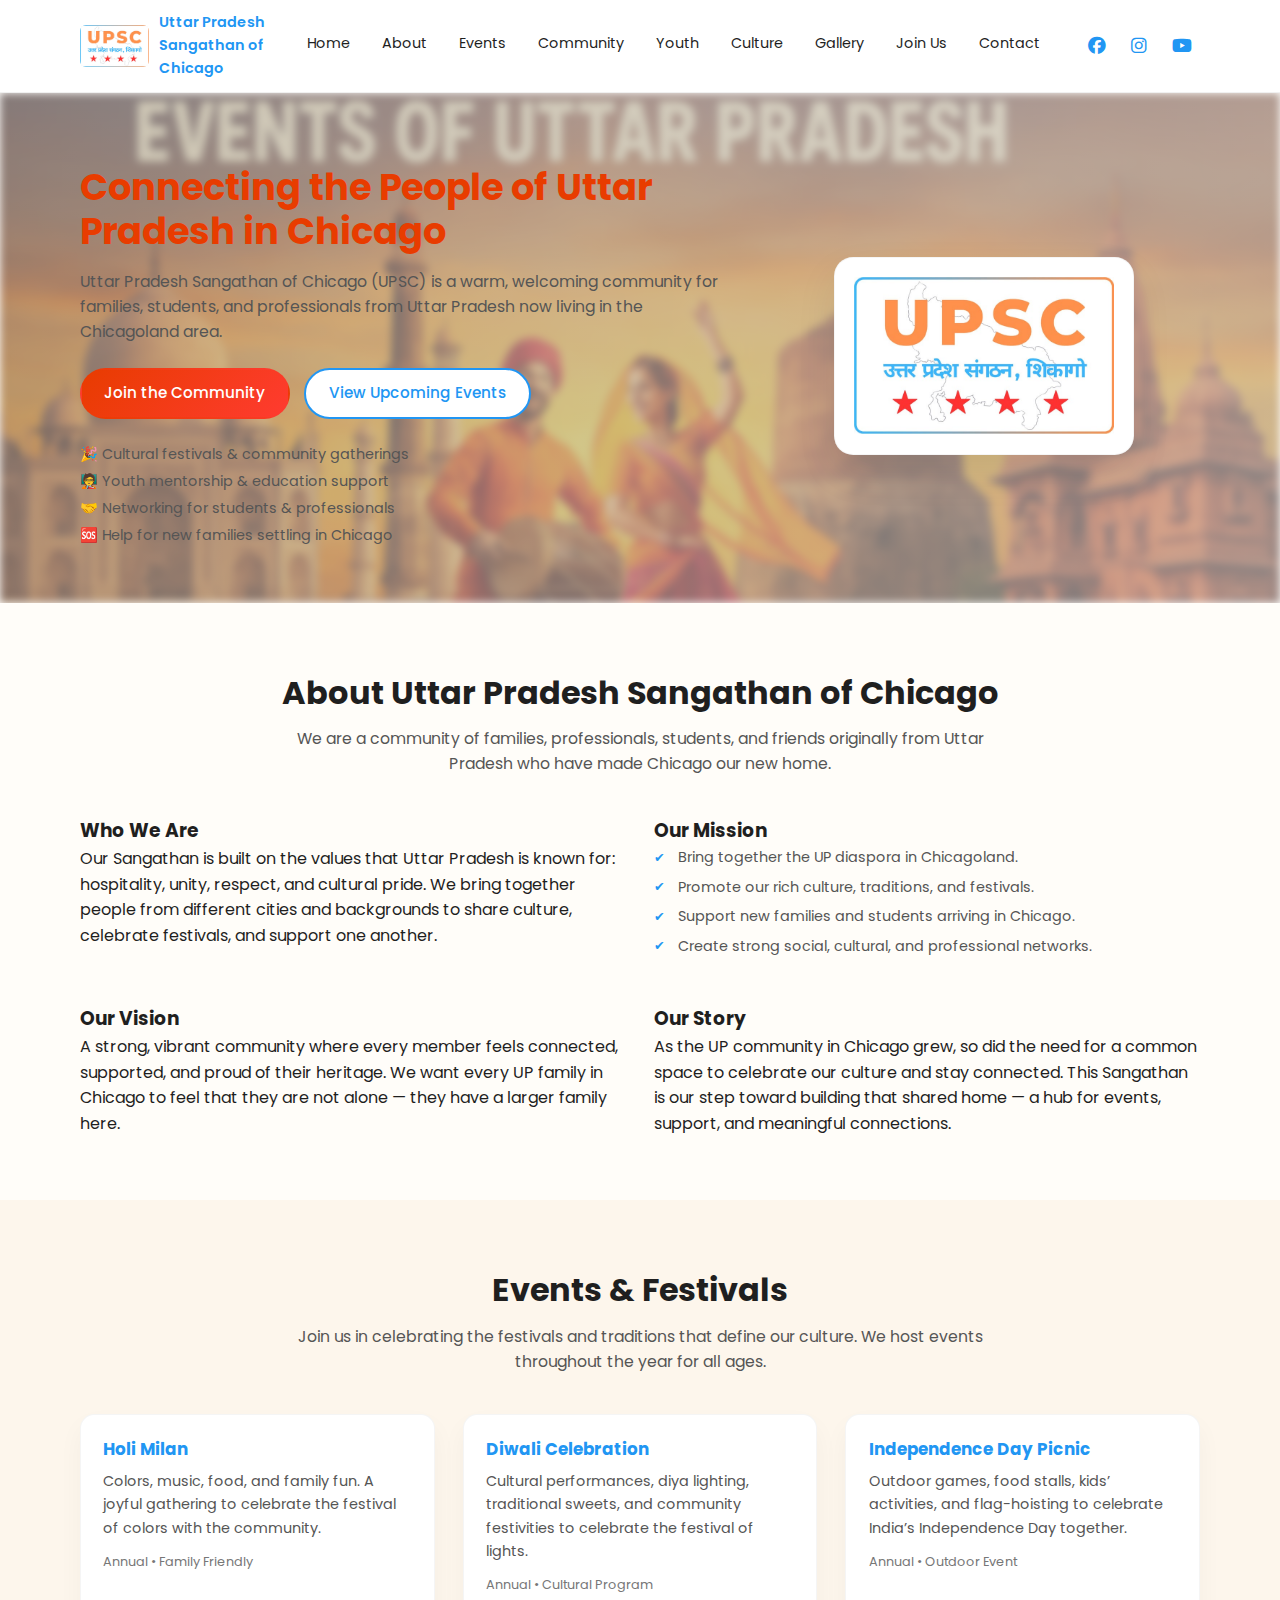
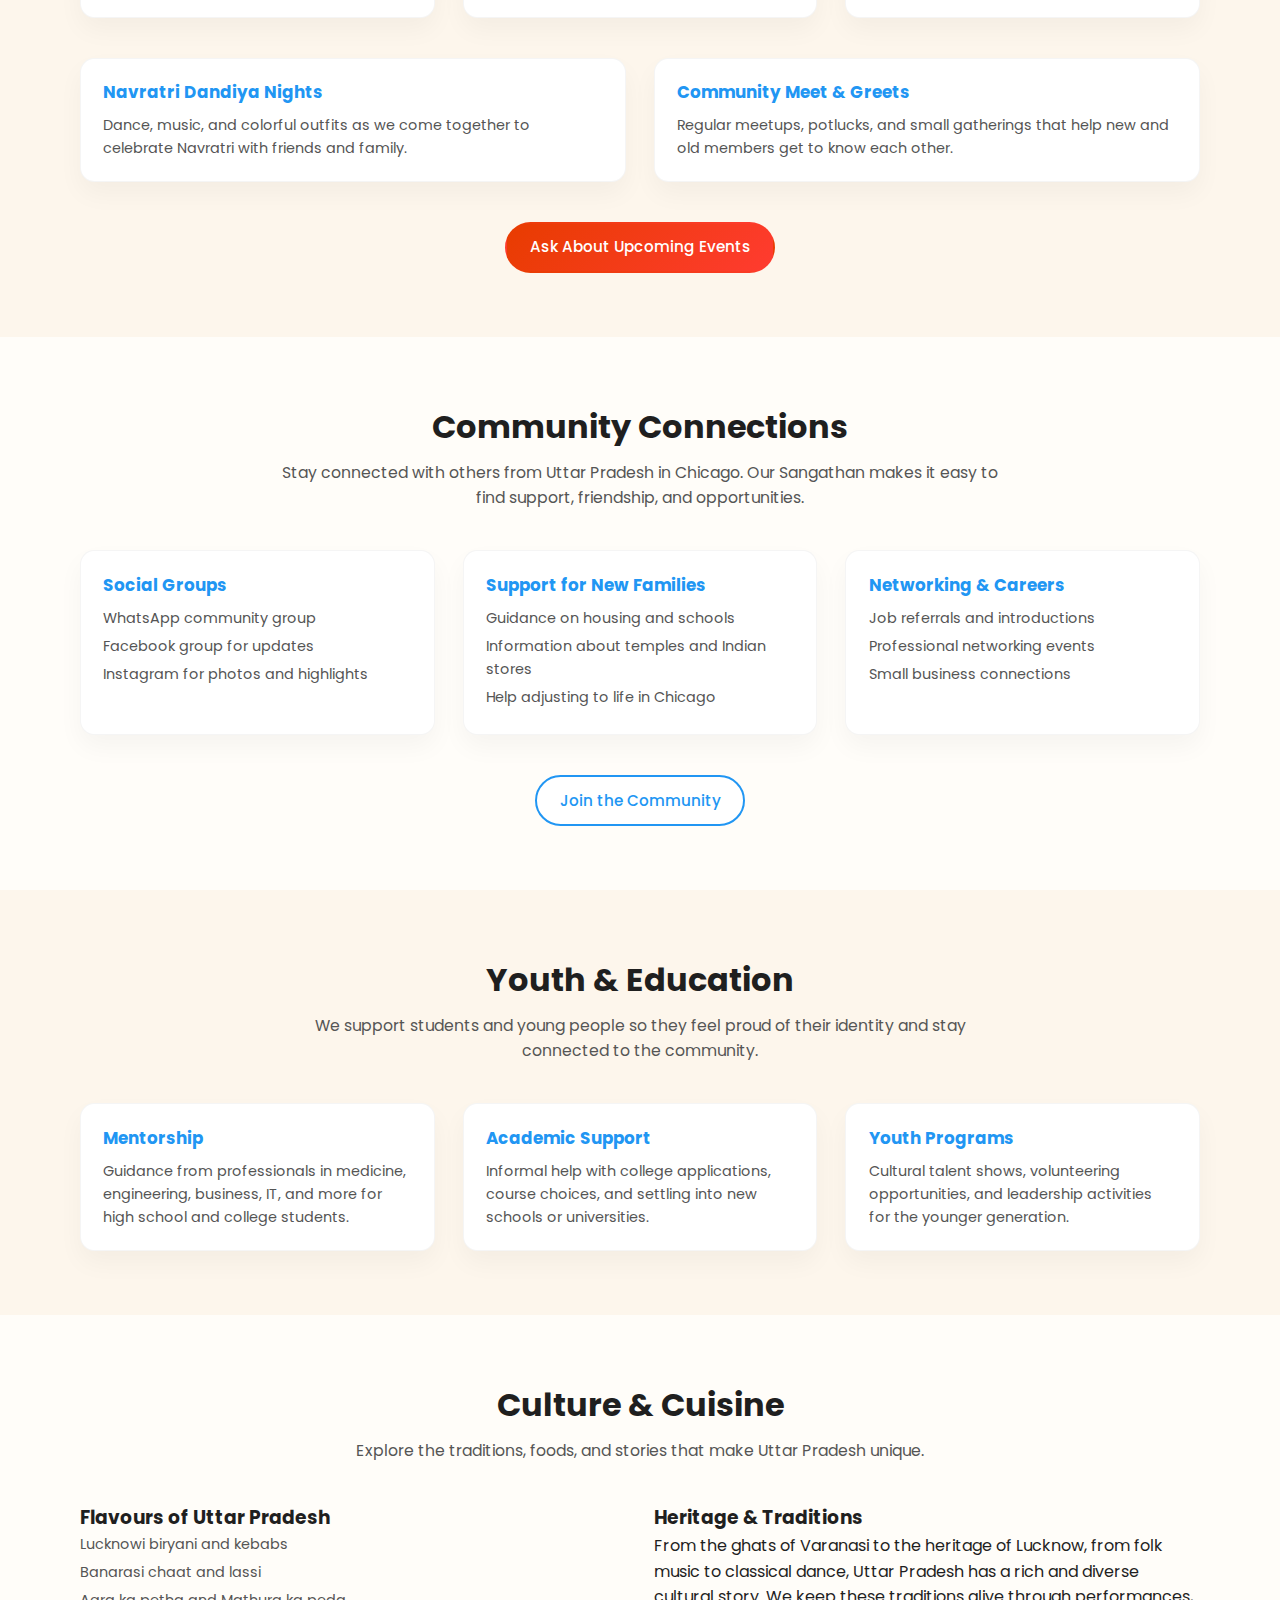
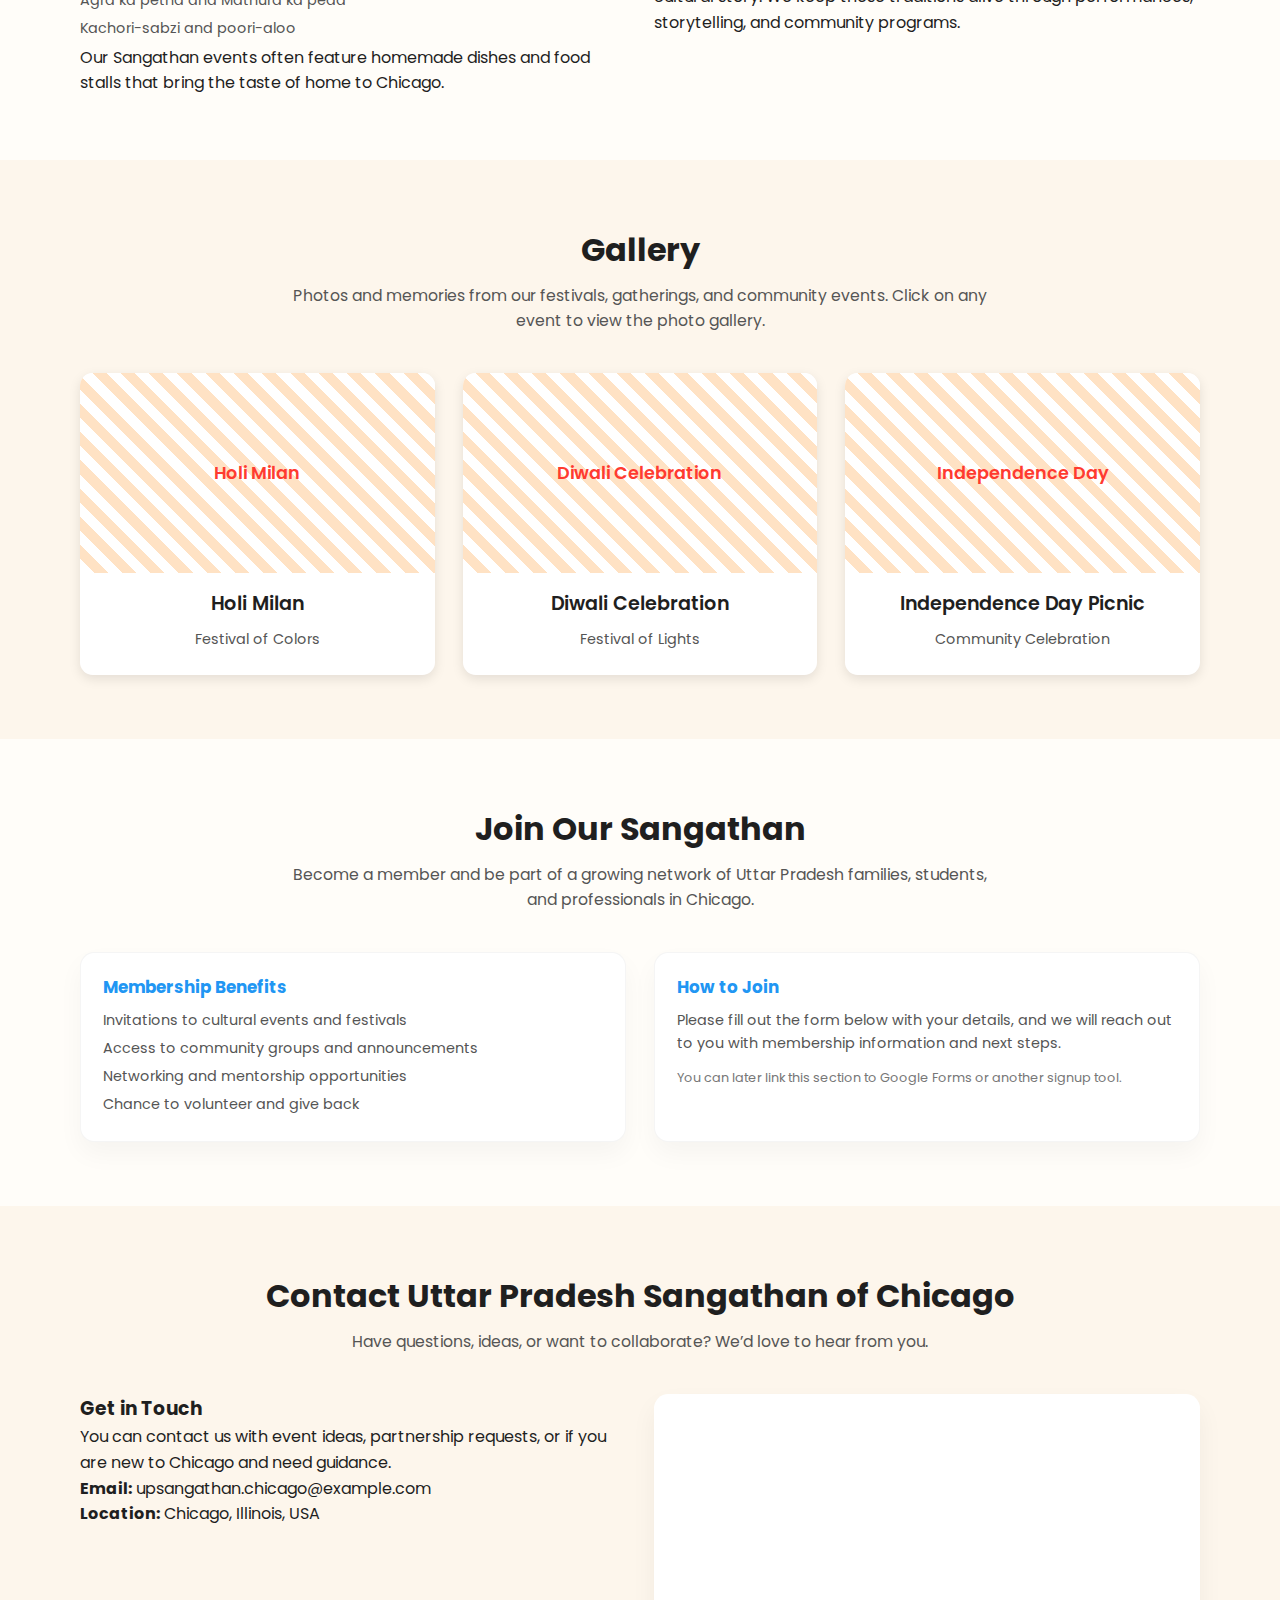
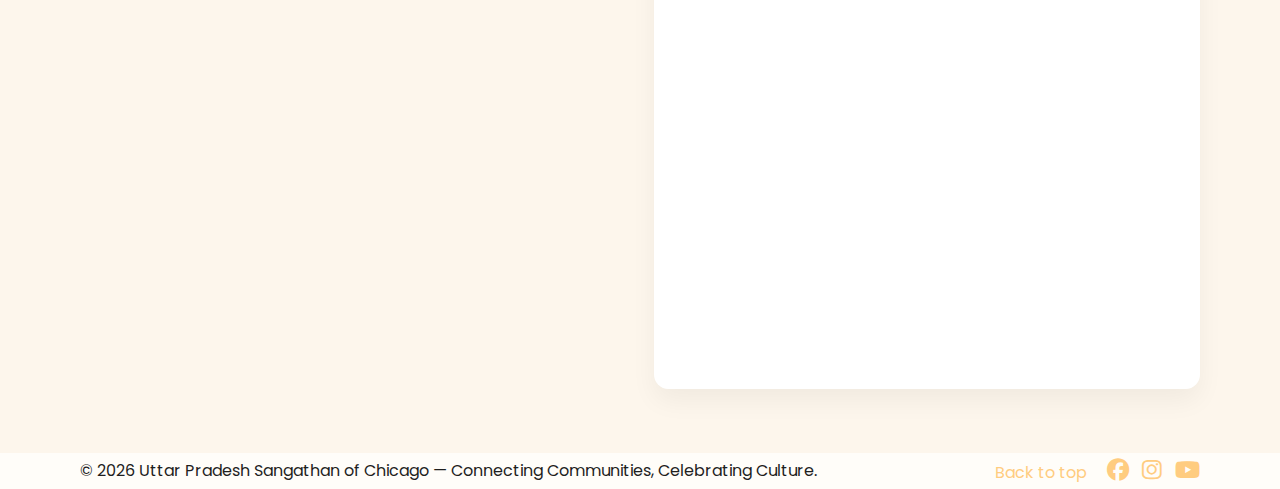
<file: index.html>
<!DOCTYPE html>
<html lang="en">
<head>
  <meta charset="UTF-8" />
  <meta name="viewport" content="width=device-width, initial-scale=1.0" />
  <title>Uttar Pradesh Sangathan of Chicago</title>
  <meta name="description" content="Uttar Pradesh Sangathan of Chicago – Connecting people from Uttar Pradesh living in Chicago through culture, community, and events." />

  <!-- Favicon -->
  <link rel="icon" type="image/png" href="logo.jpg" />
  <link rel="apple-touch-icon" href="logo.jpg" />

  <link rel="stylesheet" href="styles.css" />
  <link rel="preconnect" href="https://fonts.googleapis.com">
  <link rel="preconnect" href="https://fonts.gstatic.com" crossorigin>
  <link href="https://fonts.googleapis.com/css2?family=Poppins:wght@300;400;500;600;700&display=swap" rel="stylesheet">
  <link
  rel="stylesheet"
  href="https://cdnjs.cloudflare.com/ajax/libs/font-awesome/6.5.0/css/all.min.css"
	/>

</head>
<body>
  <!-- Navbar -->
  <header class="site-header">
    <div class="container nav-container">
      <div class="logo">
        <!-- SMALL HEADER LOGO -->
        <img
          src="logo.jpg"
          alt="UPSC - Uttar Pradesh Sangathan of Chicago logo"
          class="logo-image"
        />
        <span class="logo-text-en">Uttar Pradesh Sangathan of Chicago</span>
      </div>

		<nav class="nav" id="navbar">
		  <a href="#home">Home</a>
		  <a href="#about">About</a>
		  <a href="#events">Events</a>
		  <a href="#community">Community</a>
		  <a href="#youth">Youth</a>
		  <a href="#culture">Culture</a>
		  <a href="#gallery">Gallery</a>
		  <a href="#join">Join Us</a>
		  <a href="#contact">Contact</a>

		  <!-- Social Icons -->
		  <span class="social-header">
			<a href="https://www.facebook.com/groups/883422379787879/" target="_blank" class="social-icon">
			  <i class="fab fa-facebook"></i>
			</a>
			<a href="https://instagram.com" target="_blank" class="social-icon">
			  <i class="fab fa-instagram"></i>
			</a>
			<a href="https://www.youtube.com/@upsc-chicago" target="_blank" class="social-icon">
			  <i class="fab fa-youtube"></i>
			</a>
		  </span>
		</nav>


      <button class="nav-toggle" id="navToggle" aria-label="Toggle navigation">
        ☰
      </button>
    </div>
  </header>

  <!-- Hero / Home -->
  <main id="home">
    <section class="hero">
      <div class="container hero-content">
        <div class="hero-text">
          <h1>Connecting the People of Uttar Pradesh in Chicago</h1>
          <p>
            Uttar Pradesh Sangathan of Chicago (UPSC) is a warm, welcoming
            community for families, students, and professionals from Uttar
            Pradesh now living in the Chicagoland area.
          </p>
          <div class="hero-buttons">
            <a href="#join" class="btn primary">Join the Community</a>
            <a href="#events" class="btn secondary">View Upcoming Events</a>
          </div>
          <ul class="hero-highlights">
            <li>🎉 Cultural festivals & community gatherings</li>
            <li>🧑‍🏫 Youth mentorship & education support</li>
            <li>🤝 Networking for students & professionals</li>
            <li>🆘 Help for new families settling in Chicago</li>
          </ul>
        </div>

        <!-- BIG HERO LOGO -->
        <div class="hero-visual">
          <div class="hero-logo-card">
            <img
              src="logo.jpg"
              alt="UPSC - Uttar Pradesh Sangathan of Chicago"
              class="hero-logo"
            />
          </div>
        </div>
      </div>
    </section>

    <!-- About -->
    <section id="about" class="section">
      <div class="container">
        <h2>About Uttar Pradesh Sangathan of Chicago</h2>
        <p class="section-intro">
          We are a community of families, professionals, students, and friends
          originally from Uttar Pradesh who have made Chicago our new home.
        </p>

        <div class="grid two-cols">
          <div>
            <h3>Who We Are</h3>
            <p>
              Our Sangathan is built on the values that Uttar Pradesh is known for:
              hospitality, unity, respect, and cultural pride. We bring together
              people from different cities and backgrounds to share culture,
              celebrate festivals, and support one another.
            </p>
          </div>
          <div>
            <h3>Our Mission</h3>
            <ul class="checklist">
              <li>Bring together the UP diaspora in Chicagoland.</li>
              <li>Promote our rich culture, traditions, and festivals.</li>
              <li>Support new families and students arriving in Chicago.</li>
              <li>Create strong social, cultural, and professional networks.</li>
            </ul>
          </div>
        </div>

        <div class="grid two-cols mt-lg">
          <div>
            <h3>Our Vision</h3>
            <p>
              A strong, vibrant community where every member feels connected,
              supported, and proud of their heritage. We want every UP family in
              Chicago to feel that they are not alone — they have a larger family here.
            </p>
          </div>
          <div>
            <h3>Our Story</h3>
            <p>
              As the UP community in Chicago grew, so did the need for a common
              space to celebrate our culture and stay connected. This Sangathan is
              our step toward building that shared home — a hub for events, support,
              and meaningful connections.
            </p>
          </div>
        </div>
      </div>
    </section>

    <!-- Events -->
    <section id="events" class="section section-alt">
      <div class="container">
        <h2>Events & Festivals</h2>
        <p class="section-intro">
          Join us in celebrating the festivals and traditions that define our culture.
          We host events throughout the year for all ages.
        </p>

        <div class="grid three-cols cards">
          <article class="card">
            <h3>Holi Milan</h3>
            <p>
              Colors, music, food, and family fun. A joyful gathering to celebrate
              the festival of colors with the community.
            </p>
            <p class="meta">Annual • Family Friendly</p>
          </article>

          <article class="card">
            <h3>Diwali Celebration</h3>
            <p>
              Cultural performances, diya lighting, traditional sweets, and
              community festivities to celebrate the festival of lights.
            </p>
            <p class="meta">Annual • Cultural Program</p>
          </article>

          <article class="card">
            <h3>Independence Day Picnic</h3>
            <p>
              Outdoor games, food stalls, kids’ activities, and flag-hoisting to
              celebrate India’s Independence Day together.
            </p>
            <p class="meta">Annual • Outdoor Event</p>
          </article>
        </div>

        <div class="grid two-cols mt-lg cards">
          <article class="card">
            <h3>Navratri Dandiya Nights</h3>
            <p>
              Dance, music, and colorful outfits as we come together to celebrate
              Navratri with friends and family.
            </p>
          </article>

          <article class="card">
            <h3>Community Meet & Greets</h3>
            <p>
              Regular meetups, potlucks, and small gatherings that help new and
              old members get to know each other.
            </p>
          </article>
        </div>

        <div class="center mt-lg">
          <a href="#contact" class="btn primary">Ask About Upcoming Events</a>
        </div>
      </div>
    </section>

    <!-- Community -->
    <section id="community" class="section">
      <div class="container">
        <h2>Community Connections</h2>
        <p class="section-intro">
          Stay connected with others from Uttar Pradesh in Chicago. Our Sangathan makes it
          easy to find support, friendship, and opportunities.
        </p>

        <div class="grid three-cols cards">
          <article class="card">
            <h3>Social Groups</h3>
            <ul class="bullets">
              <li>WhatsApp community group</li>
              <li>Facebook group for updates</li>
              <li>Instagram for photos and highlights</li>
            </ul>
          </article>

          <article class="card">
            <h3>Support for New Families</h3>
            <ul class="bullets">
              <li>Guidance on housing and schools</li>
              <li>Information about temples and Indian stores</li>
              <li>Help adjusting to life in Chicago</li>
            </ul>
          </article>

          <article class="card">
            <h3>Networking & Careers</h3>
            <ul class="bullets">
              <li>Job referrals and introductions</li>
              <li>Professional networking events</li>
              <li>Small business connections</li>
            </ul> 
          </article>
        </div>

        <div class="center mt-lg">
          <a href="#join" class="btn secondary">Join the Community</a>
        </div>
      </div>
    </section>

    <!-- Youth -->
    <section id="youth" class="section section-alt">
      <div class="container">
        <h2>Youth & Education</h2>
        <p class="section-intro">
          We support students and young people so they feel proud of their identity
          and stay connected to the community.
        </p>

        <div class="grid three-cols cards">
          <article class="card">
            <h3>Mentorship</h3>
            <p>
              Guidance from professionals in medicine, engineering, business, IT,
              and more for high school and college students.
            </p>
          </article>
          <article class="card">
            <h3>Academic Support</h3>
            <p>
              Informal help with college applications, course choices, and settling
              into new schools or universities.
            </p>
          </article>
          <article class="card">
            <h3>Youth Programs</h3>
            <p>
              Cultural talent shows, volunteering opportunities, and leadership
              activities for the younger generation.
            </p>
          </article>
        </div>
      </div>
    </section>

    <!-- Culture -->
    <section id="culture" class="section">
      <div class="container">
        <h2>Culture & Cuisine</h2>
        <p class="section-intro">
          Explore the traditions, foods, and stories that make Uttar Pradesh unique.
        </p>

        <div class="grid two-cols">
          <div>
            <h3>Flavours of Uttar Pradesh</h3>
            <ul class="bullets">
              <li>Lucknowi biryani and kebabs</li>
              <li>Banarasi chaat and lassi</li>
              <li>Agra ka petha and Mathura ka peda</li>
              <li>Kachori-sabzi and poori-aloo</li>
            </ul>
            <p>
              Our Sangathan events often feature homemade dishes and food stalls that bring
              the taste of home to Chicago.
            </p>
          </div>
          <div>
            <h3>Heritage & Traditions</h3>
            <p>
              From the ghats of Varanasi to the heritage of Lucknow, from folk
              music to classical dance, Uttar Pradesh has a rich and diverse
              cultural story. We keep these traditions alive through performances,
              storytelling, and community programs.
            </p>
          </div>
        </div>
      </div>
    </section>

    <!-- Gallery -->
    <section id="gallery" class="section section-alt">
      <div class="container">
        <h2>Gallery</h2>
        <p class="section-intro">
          Photos and memories from our festivals, gatherings, and community events.
          Click on any event to view the photo gallery.
        </p>

        <div class="grid three-cols gallery-grid">
          <a href="gallery/holi-milan.html" class="gallery-item-link">
            <div class="gallery-item">
              <div class="gallery-item-image placeholder">Holi Milan</div>
              <div class="gallery-item-title">Holi Milan</div>
              <div class="gallery-item-subtitle">Festival of Colors</div>
            </div>
          </a>
          <a href="gallery/diwali-celebration.html" class="gallery-item-link">
            <div class="gallery-item">
              <div class="gallery-item-image placeholder">Diwali Celebration</div>
              <div class="gallery-item-title">Diwali Celebration</div>
              <div class="gallery-item-subtitle">Festival of Lights</div>
            </div>
          </a>
          <a href="gallery/independence-day.html" class="gallery-item-link">
            <div class="gallery-item">
              <div class="gallery-item-image placeholder">Independence Day</div>
              <div class="gallery-item-title">Independence Day Picnic</div>
              <div class="gallery-item-subtitle">Community Celebration</div>
            </div>
          </a>
        </div>
      </div>
    </section>

    <!-- Join -->
    <section id="join" class="section">
      <div class="container">
        <h2>Join Our Sangathan</h2>
        <p class="section-intro">
          Become a member and be part of a growing network of Uttar Pradesh
          families, students, and professionals in Chicago.
        </p>

        <div class="grid two-cols cards">
          <article class="card">
            <h3>Membership Benefits</h3>
            <ul class="bullets">
              <li>Invitations to cultural events and festivals</li>
              <li>Access to community groups and announcements</li>
              <li>Networking and mentorship opportunities</li>
              <li>Chance to volunteer and give back</li>
            </ul>
          </article>

          <article class="card">
            <h3>How to Join</h3>
            <p>
              Please fill out the form below with your details, and we will reach
              out to you with membership information and next steps.
            </p>
            <p class="meta">
              You can later link this section to Google Forms or another signup tool.
            </p>
          </article>
        </div>
      </div>
    </section>

    <!-- Contact -->
    <section id="contact" class="section section-alt">
      <div class="container">
        <h2>Contact Uttar Pradesh Sangathan of Chicago</h2>
        <p class="section-intro">
          Have questions, ideas, or want to collaborate? We’d love to hear from you.
        </p>

        <div class="grid two-cols">
          <div>
            <h3>Get in Touch</h3>
            <p>
              You can contact us with event ideas, partnership requests, or if you
              are new to Chicago and need guidance.
            </p>
            <p><strong>Email:</strong> upsangathan.chicago@example.com</p>
            <p><strong>Location:</strong> Chicago, Illinois, USA</p>
          </div>

          <div>
            <div class="contact-form">
              <iframe
                id="JotFormIFrame-253306144320040"
                title="Contact Form"
                onload="window.parent.scrollTo(0,0)"
                allowtransparency="true"
                allow="geolocation; microphone; camera"
                src="https://form.jotform.com/253306144320040"
                frameborder="0"
                style="min-width:100%;max-width:100%;height:539px;border:none;"
                scrolling="no"
              >
              </iframe>
              <script type="text/javascript">
                var ifr = document.getElementById("JotFormIFrame-253306144320040");
                if (ifr) {
                  var src = ifr.src;
                  var iframeParams = [];
                  if (window.location.href && window.location.href.indexOf("?") > -1) {
                    iframeParams = iframeParams.concat(window.location.href.substr(window.location.href.indexOf("?") + 1).split("&"));
                  }
                  if (src && src.indexOf("?") > -1) {
                    iframeParams = iframeParams.concat(src.substr(src.indexOf("?") + 1).split("&"));
                    src = src.substr(0, src.indexOf("?"));
                  }
                  iframeParams.push("isIframeEmbed=1");
                  ifr.src = src + "?" + iframeParams.join("&");
                }
              </script>
            </div>
          </div>
        </div>
      </div>
    </section>
  </main>

  <!-- Footer -->
  <footer class="site-footer">
    <div class="container footer-content">
      <p>© <span id="year"></span> Uttar Pradesh Sangathan of Chicago — Connecting Communities, Celebrating Culture.</p>
		<div class="footer-links">
		  <a href="#home">Back to top</a>

		  <span class="footer-social">
			<a href="https://www.facebook.com/groups/883422379787879/" target="_blank" class="footer-icon">
			  <i class="fab fa-facebook"></i>
			</a>
			<a href="https://instagram.com" target="_blank" class="footer-icon">
			  <i class="fab fa-instagram"></i>
			</a>
			<a href="https://www.youtube.com/@upsc-chicago" target="_blank" class="footer-icon">
			  <i class="fab fa-youtube"></i>
			</a>
		  </span>
		</div>
  </div>
  </footer>

  <script src="script.js"></script>
</body>
</html>
</file>
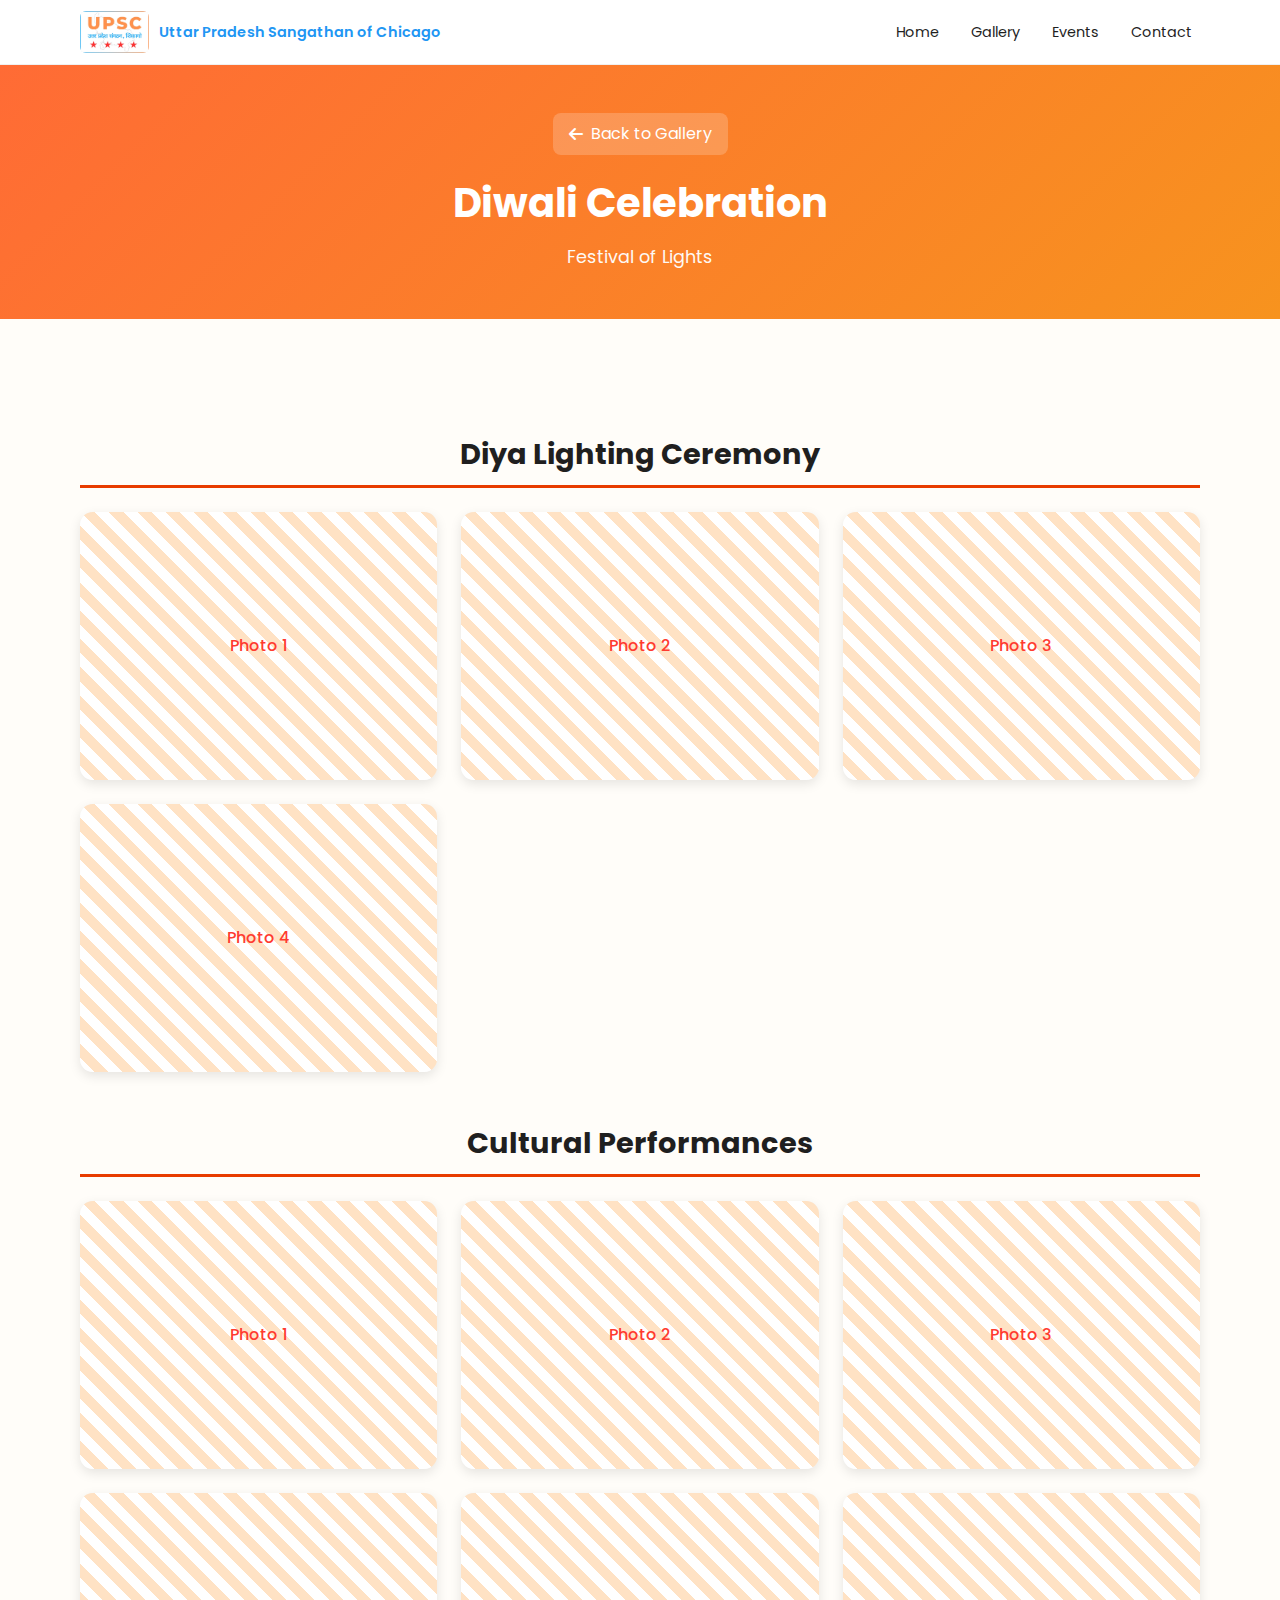
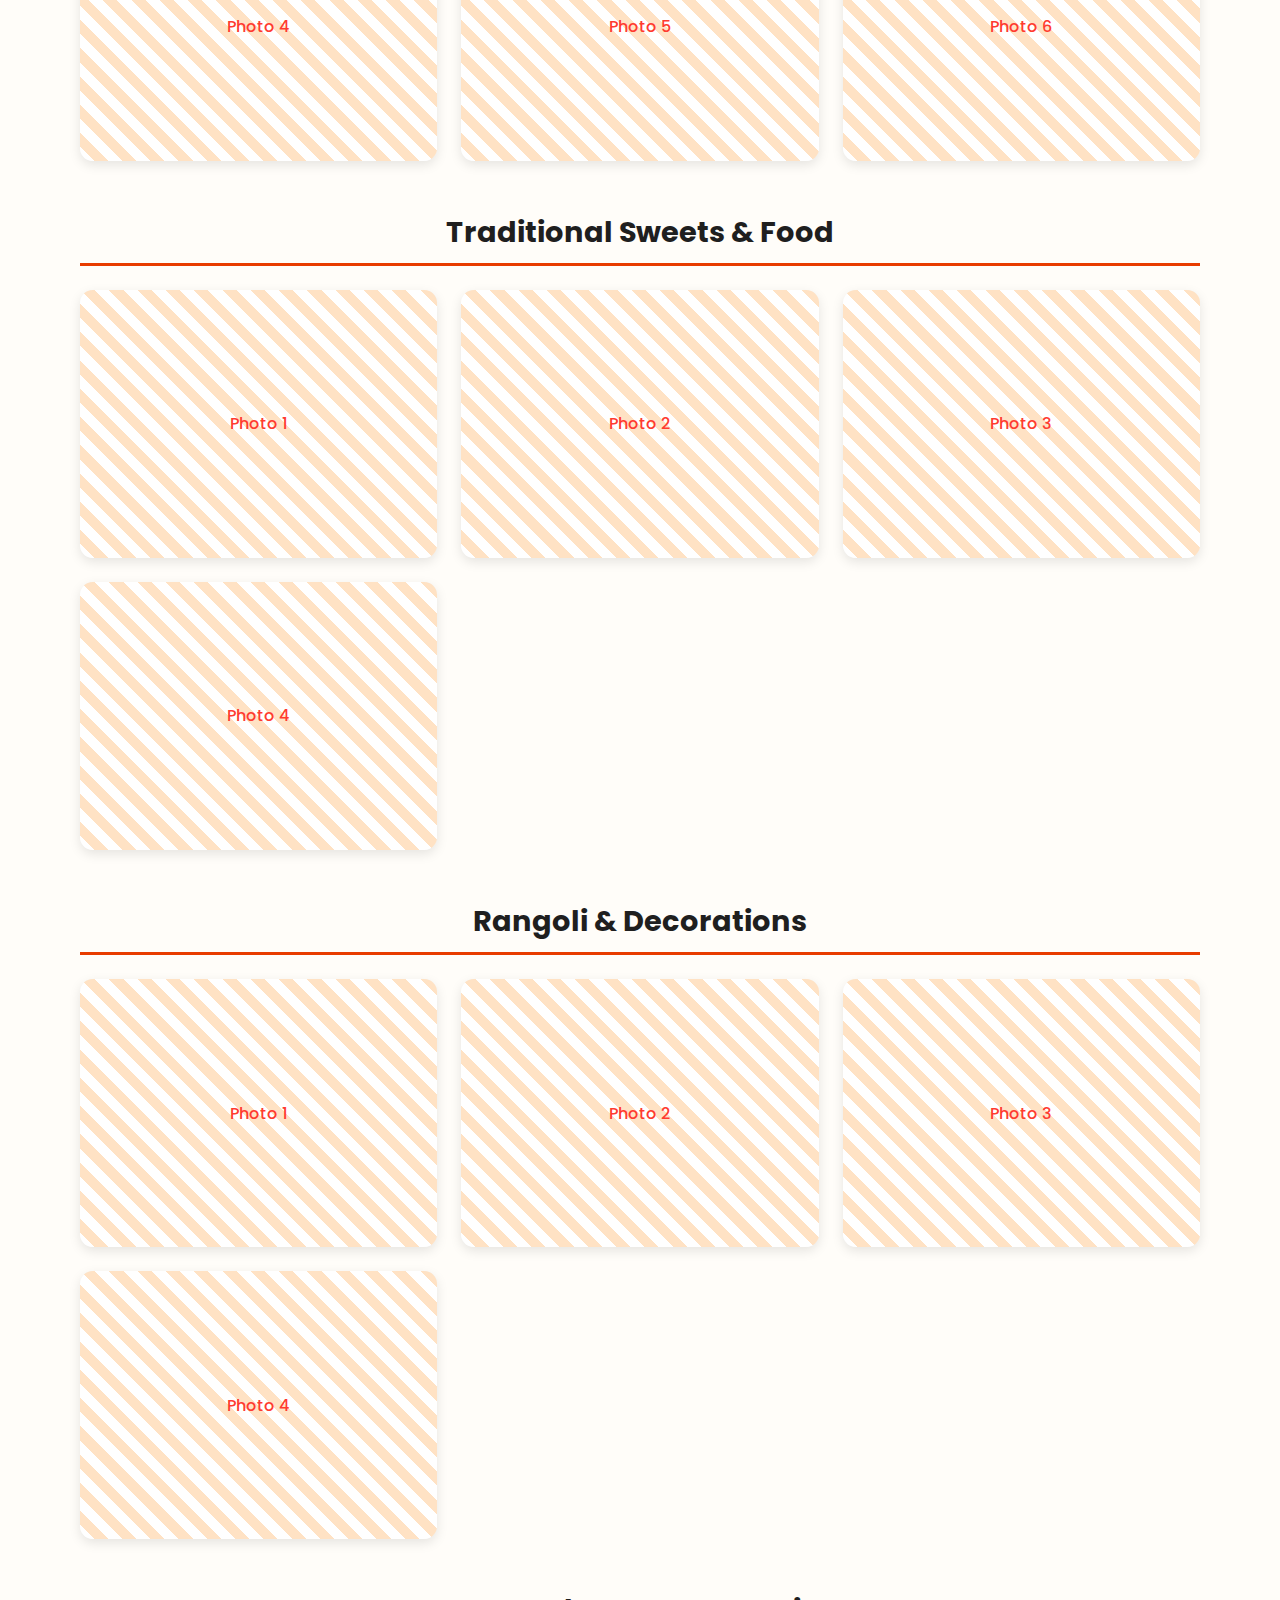
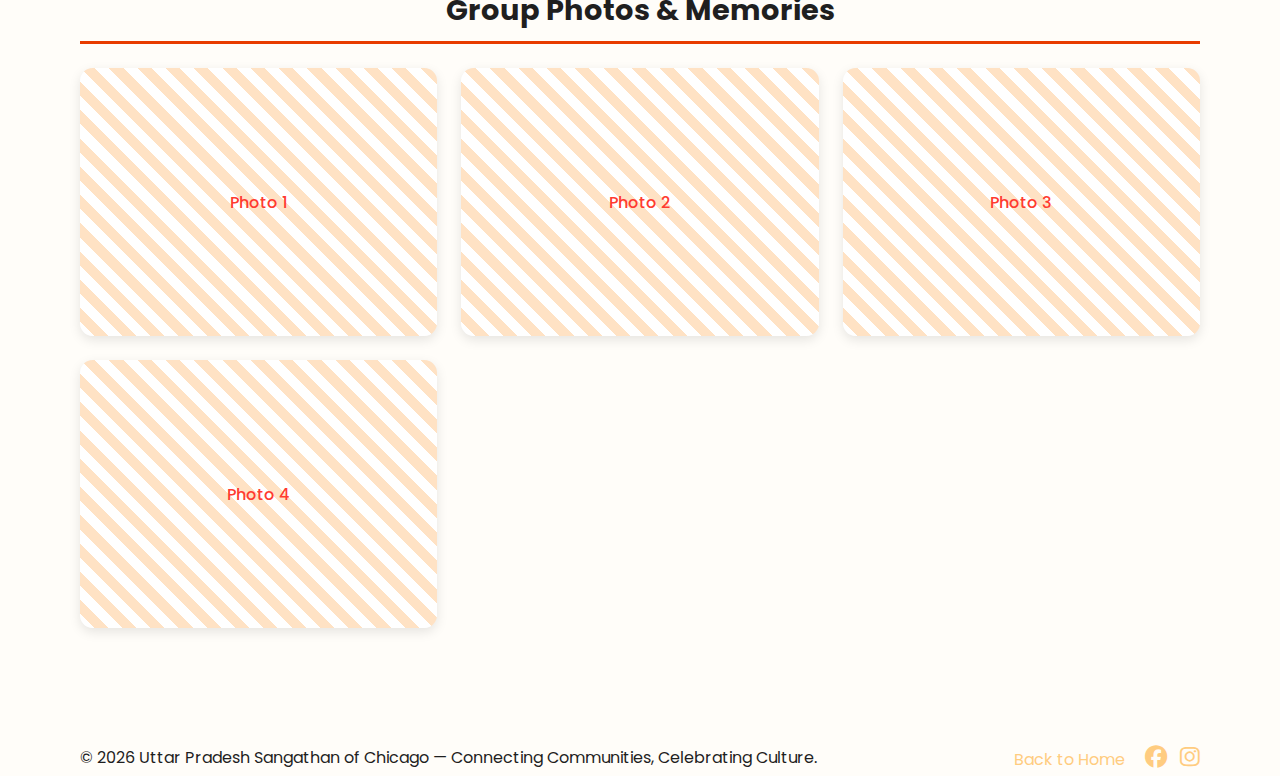
<file: gallery/diwali-celebration.html>
<!DOCTYPE html>
<html lang="en">
<head>
  <meta charset="UTF-8" />
  <meta name="viewport" content="width=device-width, initial-scale=1.0" />
  <title>Diwali Celebration Gallery - UPSC Chicago</title>
  <meta name="description" content="Photos from Diwali Celebration - Uttar Pradesh Sangathan of Chicago" />

  <!-- Favicon -->
  <link rel="icon" type="image/png" href="../logo.jpg" />
  <link rel="apple-touch-icon" href="../logo.jpg" />

  <link rel="stylesheet" href="../styles.css" />
  <link rel="preconnect" href="https://fonts.googleapis.com">
  <link rel="preconnect" href="https://fonts.gstatic.com" crossorigin>
  <link href="https://fonts.googleapis.com/css2?family=Poppins:wght@300;400;500;600;700&display=swap" rel="stylesheet">
  <link
  rel="stylesheet"
  href="https://cdnjs.cloudflare.com/ajax/libs/font-awesome/6.5.0/css/all.min.css"
	/>

  <style>
    .event-gallery-header {
      background: linear-gradient(135deg, #ff6b35 0%, #f7931e 100%);
      color: white;
      padding: 3rem 0;
      text-align: center;
    }
    
    .event-gallery-header h1 {
      font-size: 2.5rem;
      margin-bottom: 0.5rem;
    }
    
    .event-gallery-header p {
      font-size: 1.1rem;
      opacity: 0.95;
    }
    
    .back-link {
      display: inline-flex;
      align-items: center;
      gap: 0.5rem;
      color: white;
      text-decoration: none;
      margin-bottom: 1rem;
      padding: 0.5rem 1rem;
      background: rgba(255, 255, 255, 0.2);
      border-radius: 0.5rem;
      transition: all 0.3s ease;
    }
    
    .back-link:hover {
      background: rgba(255, 255, 255, 0.3);
      transform: translateX(-5px);
    }
    
    .photo-section {
      margin: 3rem 0;
    }
    
    .photo-section h2 {
      font-size: 1.8rem;
      margin-bottom: 1.5rem;
      color: var(--text-main);
      border-bottom: 3px solid var(--orange);
      padding-bottom: 0.5rem;
    }
    
    .photo-grid {
      display: grid;
      grid-template-columns: repeat(auto-fill, minmax(280px, 1fr));
      gap: 1.5rem;
      margin-top: 1.5rem;
    }
    
    .photo-item {
      position: relative;
      border-radius: 0.8rem;
      overflow: hidden;
      box-shadow: 0 4px 12px rgba(0, 0, 0, 0.1);
      transition: transform 0.3s ease, box-shadow 0.3s ease;
      background: #f5f5f5;
      aspect-ratio: 4/3;
    }
    
    .photo-item:hover {
      transform: translateY(-5px);
      box-shadow: 0 8px 20px rgba(0, 0, 0, 0.15);
    }
    
    .photo-item img {
      width: 100%;
      height: 100%;
      object-fit: cover;
      display: block;
    }
    
    .photo-placeholder {
      width: 100%;
      height: 100%;
      display: flex;
      align-items: center;
      justify-content: center;
      background: repeating-linear-gradient(
        45deg,
        #fff,
        #fff 10px,
        #ffe2c4 10px,
        #ffe2c4 20px
      );
      color: var(--red);
      font-weight: 500;
      text-align: center;
      padding: 1rem;
    }
    
    .photo-caption {
      position: absolute;
      bottom: 0;
      left: 0;
      right: 0;
      background: linear-gradient(to top, rgba(0,0,0,0.8), transparent);
      color: white;
      padding: 1rem;
      font-size: 0.9rem;
      opacity: 0;
      transition: opacity 0.3s ease;
    }
    
    .photo-item:hover .photo-caption {
      opacity: 1;
    }
    
    @media (max-width: 768px) {
      .event-gallery-header h1 {
        font-size: 2rem;
      }
      
      .photo-grid {
        grid-template-columns: repeat(auto-fill, minmax(200px, 1fr));
        gap: 1rem;
      }
    }
  </style>
</head>
<body>
  <!-- Header -->
  <header class="site-header">
    <div class="container nav-container">
      <div class="logo">
        <a href="../index.html">
          <img
            src="../logo.jpg"
            alt="UPSC - Uttar Pradesh Sangathan of Chicago logo"
            class="logo-image"
          />
          <span class="logo-text-en">Uttar Pradesh Sangathan of Chicago</span>
        </a>
      </div>

      <nav class="nav" id="navbar">
        <a href="../index.html#home">Home</a>
        <a href="../index.html#gallery">Gallery</a>
        <a href="../index.html#events">Events</a>
        <a href="../index.html#contact">Contact</a>
      </nav>

      <button class="nav-toggle" id="navToggle" aria-label="Toggle navigation">
        ☰
      </button>
    </div>
  </header>

  <!-- Event Gallery Header -->
  <div class="event-gallery-header">
    <div class="container">
      <a href="../index.html#gallery" class="back-link">
        <i class="fas fa-arrow-left"></i> Back to Gallery
      </a>
      <h1>Diwali Celebration</h1>
      <p>Festival of Lights</p>
    </div>
  </div>

  <!-- Photo Sections -->
  <main class="section">
    <div class="container">
      <!-- Diya Lighting -->
      <section class="photo-section">
        <h2>Diya Lighting Ceremony</h2>
        <div class="photo-grid">
          <div class="photo-item">
            <div class="photo-placeholder">Photo 1</div>
            <div class="photo-caption">Traditional diya lighting</div>
          </div>
          <div class="photo-item">
            <div class="photo-placeholder">Photo 2</div>
            <div class="photo-caption">Community diya arrangement</div>
          </div>
          <div class="photo-item">
            <div class="photo-placeholder">Photo 3</div>
            <div class="photo-caption">Evening illumination</div>
          </div>
          <div class="photo-item">
            <div class="photo-placeholder">Photo 4</div>
            <div class="photo-caption">Rangoli with diyas</div>
          </div>
        </div>
      </section>

      <!-- Cultural Performances -->
      <section class="photo-section">
        <h2>Cultural Performances</h2>
        <div class="photo-grid">
          <div class="photo-item">
            <div class="photo-placeholder">Photo 1</div>
            <div class="photo-caption">Classical dance</div>
          </div>
          <div class="photo-item">
            <div class="photo-placeholder">Photo 2</div>
            <div class="photo-caption">Musical performance</div>
          </div>
          <div class="photo-item">
            <div class="photo-placeholder">Photo 3</div>
            <div class="photo-caption">Folk dance</div>
          </div>
          <div class="photo-item">
            <div class="photo-placeholder">Photo 4</div>
            <div class="photo-caption">Stage performances</div>
          </div>
          <div class="photo-item">
            <div class="photo-placeholder">Photo 5</div>
            <div class="photo-caption">Children's performances</div>
          </div>
          <div class="photo-item">
            <div class="photo-placeholder">Photo 6</div>
            <div class="photo-caption">Community talent</div>
          </div>
        </div>
      </section>

      <!-- Traditional Sweets & Food -->
      <section class="photo-section">
        <h2>Traditional Sweets & Food</h2>
        <div class="photo-grid">
          <div class="photo-item">
            <div class="photo-placeholder">Photo 1</div>
            <div class="photo-caption">Diwali sweets display</div>
          </div>
          <div class="photo-item">
            <div class="photo-placeholder">Photo 2</div>
            <div class="photo-caption">Traditional delicacies</div>
          </div>
          <div class="photo-item">
            <div class="photo-placeholder">Photo 3</div>
            <div class="photo-caption">Food stalls</div>
          </div>
          <div class="photo-item">
            <div class="photo-placeholder">Photo 4</div>
            <div class="photo-caption">Community feast</div>
          </div>
        </div>
      </section>

      <!-- Rangoli & Decorations -->
      <section class="photo-section">
        <h2>Rangoli & Decorations</h2>
        <div class="photo-grid">
          <div class="photo-item">
            <div class="photo-placeholder">Photo 1</div>
            <div class="photo-caption">Beautiful rangoli designs</div>
          </div>
          <div class="photo-item">
            <div class="photo-placeholder">Photo 2</div>
            <div class="photo-caption">Decorative arrangements</div>
          </div>
          <div class="photo-item">
            <div class="photo-placeholder">Photo 3</div>
            <div class="photo-caption">Traditional decorations</div>
          </div>
          <div class="photo-item">
            <div class="photo-placeholder">Photo 4</div>
            <div class="photo-caption">Festive ambiance</div>
          </div>
        </div>
      </section>

      <!-- Group Photos -->
      <section class="photo-section">
        <h2>Group Photos & Memories</h2>
        <div class="photo-grid">
          <div class="photo-item">
            <div class="photo-placeholder">Photo 1</div>
            <div class="photo-caption">Community group photo</div>
          </div>
          <div class="photo-item">
            <div class="photo-placeholder">Photo 2</div>
            <div class="photo-caption">Family celebrations</div>
          </div>
          <div class="photo-item">
            <div class="photo-placeholder">Photo 3</div>
            <div class="photo-caption">Friends together</div>
          </div>
          <div class="photo-item">
            <div class="photo-placeholder">Photo 4</div>
            <div class="photo-caption">Diwali memories</div>
          </div>
        </div>
      </section>
    </div>
  </main>

  <!-- Footer -->
  <footer class="site-footer">
    <div class="container footer-content">
      <p>© <span id="year"></span> Uttar Pradesh Sangathan of Chicago — Connecting Communities, Celebrating Culture.</p>
      <div class="footer-links">
        <a href="../index.html">Back to Home</a>
        <span class="footer-social">
          <a href="https://www.facebook.com/groups/883422379787879/" target="_blank" class="footer-icon">
            <i class="fab fa-facebook"></i>
          </a>
          <a href="https://instagram.com" target="_blank" class="footer-icon">
            <i class="fab fa-instagram"></i>
          </a>
        </span>
      </div>
    </div>
  </footer>

  <script src="../script.js"></script>
</body>
</html>
</file>
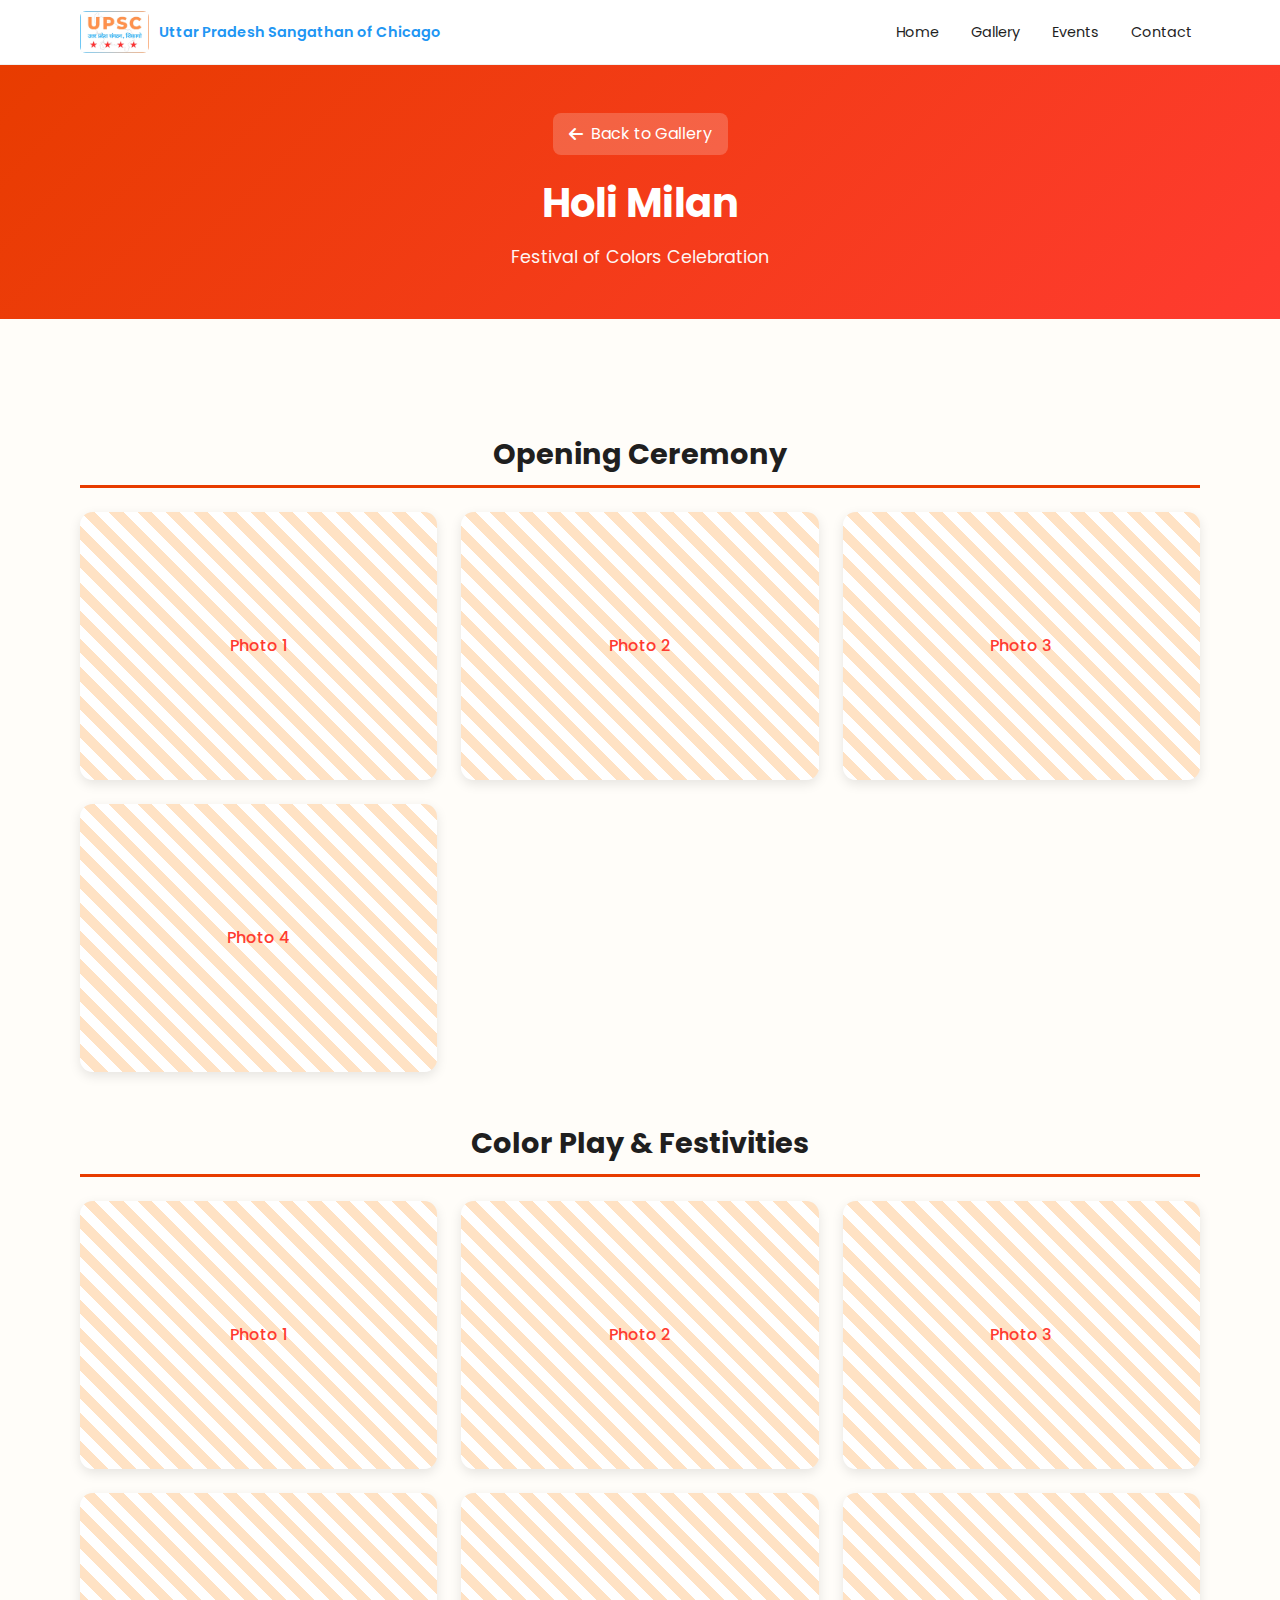
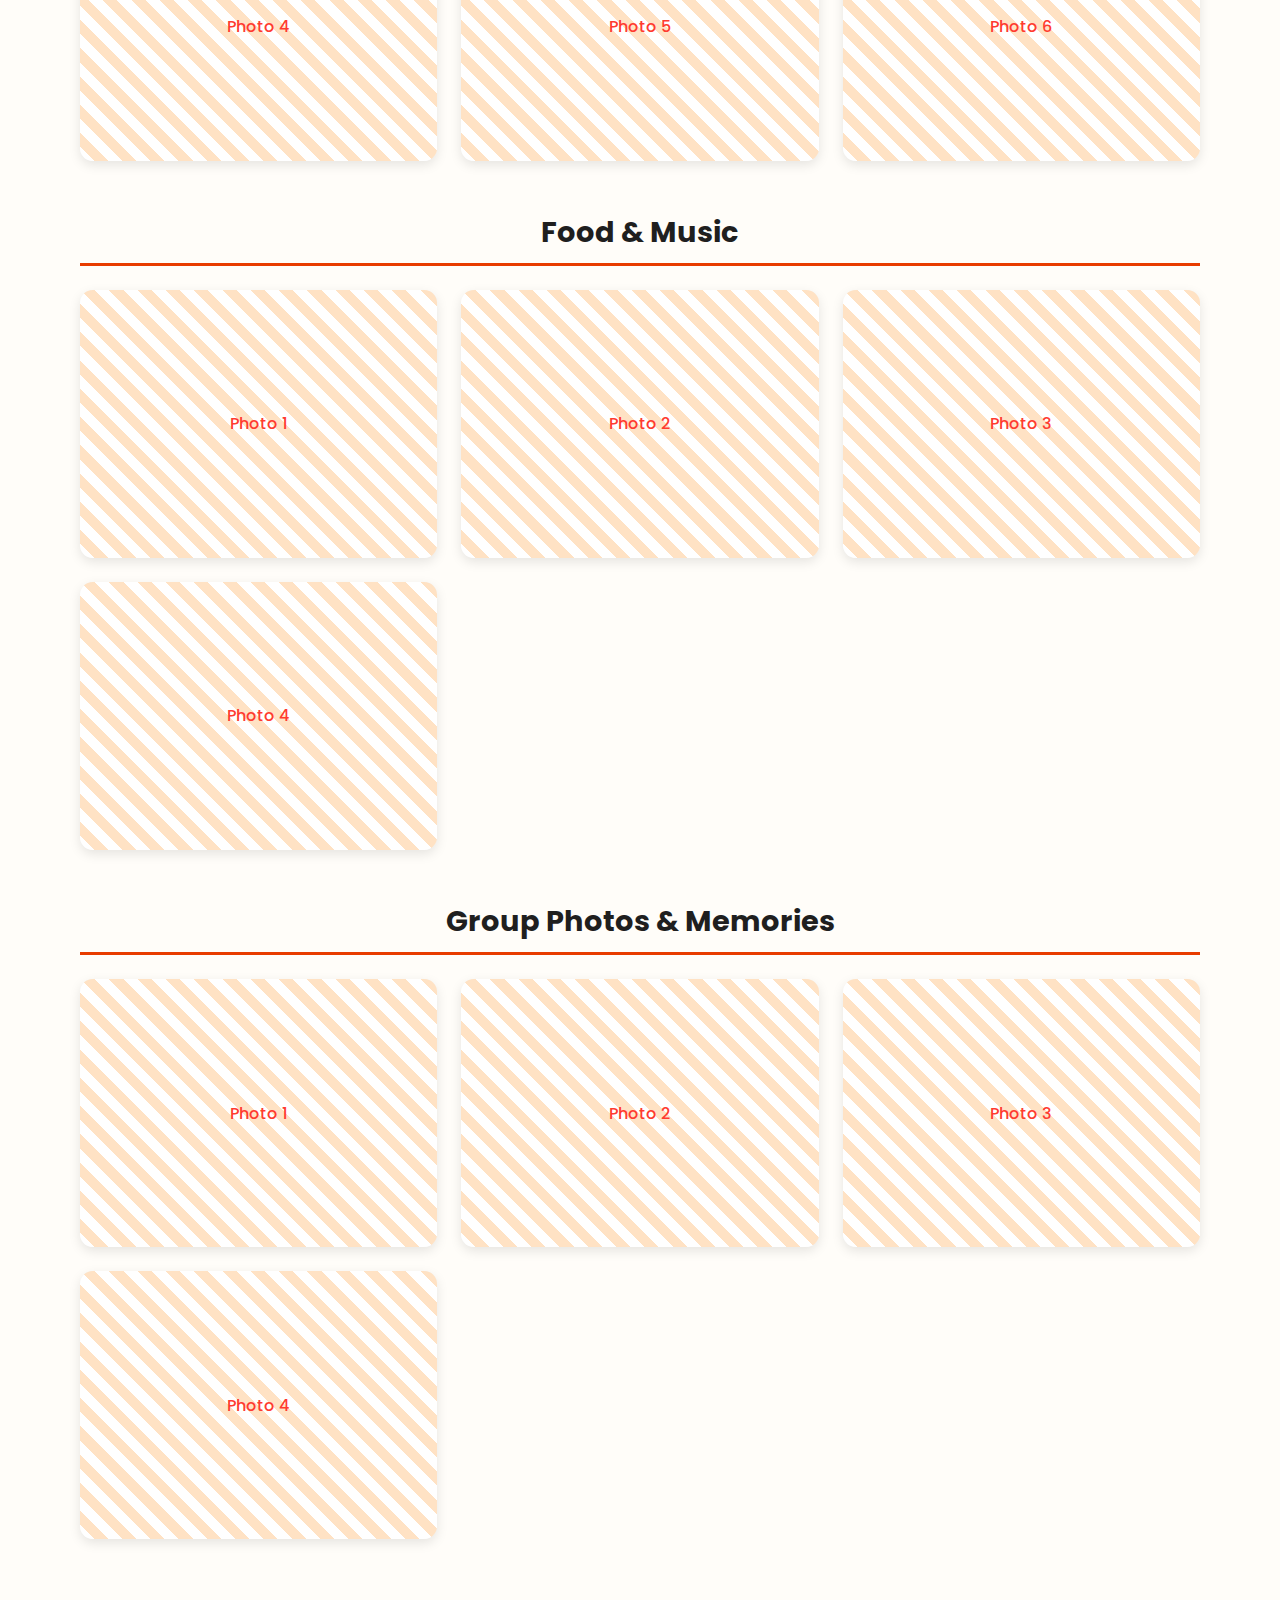
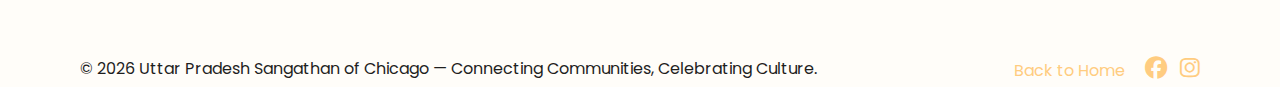
<file: gallery/holi-milan.html>
<!DOCTYPE html>
<html lang="en">
<head>
  <meta charset="UTF-8" />
  <meta name="viewport" content="width=device-width, initial-scale=1.0" />
  <title>Holi Milan Gallery - UPSC Chicago</title>
  <meta name="description" content="Photos from Holi Milan celebration - Uttar Pradesh Sangathan of Chicago" />

  <!-- Favicon -->
  <link rel="icon" type="image/png" href="../logo.jpg" />
  <link rel="apple-touch-icon" href="../logo.jpg" />

  <link rel="stylesheet" href="../styles.css" />
  <link rel="preconnect" href="https://fonts.googleapis.com">
  <link rel="preconnect" href="https://fonts.gstatic.com" crossorigin>
  <link href="https://fonts.googleapis.com/css2?family=Poppins:wght@300;400;500;600;700&display=swap" rel="stylesheet">
  <link
  rel="stylesheet"
  href="https://cdnjs.cloudflare.com/ajax/libs/font-awesome/6.5.0/css/all.min.css"
	/>

  <style>
    .event-gallery-header {
      background: linear-gradient(135deg, var(--orange) 0%, var(--red) 100%);
      color: white;
      padding: 3rem 0;
      text-align: center;
    }
    
    .event-gallery-header h1 {
      font-size: 2.5rem;
      margin-bottom: 0.5rem;
    }
    
    .event-gallery-header p {
      font-size: 1.1rem;
      opacity: 0.95;
    }
    
    .back-link {
      display: inline-flex;
      align-items: center;
      gap: 0.5rem;
      color: white;
      text-decoration: none;
      margin-bottom: 1rem;
      padding: 0.5rem 1rem;
      background: rgba(255, 255, 255, 0.2);
      border-radius: 0.5rem;
      transition: all 0.3s ease;
    }
    
    .back-link:hover {
      background: rgba(255, 255, 255, 0.3);
      transform: translateX(-5px);
    }
    
    .photo-section {
      margin: 3rem 0;
    }
    
    .photo-section h2 {
      font-size: 1.8rem;
      margin-bottom: 1.5rem;
      color: var(--text-main);
      border-bottom: 3px solid var(--orange);
      padding-bottom: 0.5rem;
    }
    
    .photo-grid {
      display: grid;
      grid-template-columns: repeat(auto-fill, minmax(280px, 1fr));
      gap: 1.5rem;
      margin-top: 1.5rem;
    }
    
    .photo-item {
      position: relative;
      border-radius: 0.8rem;
      overflow: hidden;
      box-shadow: 0 4px 12px rgba(0, 0, 0, 0.1);
      transition: transform 0.3s ease, box-shadow 0.3s ease;
      background: #f5f5f5;
      aspect-ratio: 4/3;
    }
    
    .photo-item:hover {
      transform: translateY(-5px);
      box-shadow: 0 8px 20px rgba(0, 0, 0, 0.15);
    }
    
    .photo-item img {
      width: 100%;
      height: 100%;
      object-fit: cover;
      display: block;
    }
    
    .photo-placeholder {
      width: 100%;
      height: 100%;
      display: flex;
      align-items: center;
      justify-content: center;
      background: repeating-linear-gradient(
        45deg,
        #fff,
        #fff 10px,
        #ffe2c4 10px,
        #ffe2c4 20px
      );
      color: var(--red);
      font-weight: 500;
      text-align: center;
      padding: 1rem;
    }
    
    .photo-caption {
      position: absolute;
      bottom: 0;
      left: 0;
      right: 0;
      background: linear-gradient(to top, rgba(0,0,0,0.8), transparent);
      color: white;
      padding: 1rem;
      font-size: 0.9rem;
      opacity: 0;
      transition: opacity 0.3s ease;
    }
    
    .photo-item:hover .photo-caption {
      opacity: 1;
    }
    
    @media (max-width: 768px) {
      .event-gallery-header h1 {
        font-size: 2rem;
      }
      
      .photo-grid {
        grid-template-columns: repeat(auto-fill, minmax(200px, 1fr));
        gap: 1rem;
      }
    }
  </style>
</head>
<body>
  <!-- Header -->
  <header class="site-header">
    <div class="container nav-container">
      <div class="logo">
        <a href="../index.html">
          <img
            src="../logo.jpg"
            alt="UPSC - Uttar Pradesh Sangathan of Chicago logo"
            class="logo-image"
          />
          <span class="logo-text-en">Uttar Pradesh Sangathan of Chicago</span>
        </a>
      </div>

      <nav class="nav" id="navbar">
        <a href="../index.html#home">Home</a>
        <a href="../index.html#gallery">Gallery</a>
        <a href="../index.html#events">Events</a>
        <a href="../index.html#contact">Contact</a>
      </nav>

      <button class="nav-toggle" id="navToggle" aria-label="Toggle navigation">
        ☰
      </button>
    </div>
  </header>

  <!-- Event Gallery Header -->
  <div class="event-gallery-header">
    <div class="container">
      <a href="../index.html#gallery" class="back-link">
        <i class="fas fa-arrow-left"></i> Back to Gallery
      </a>
      <h1>Holi Milan</h1>
      <p>Festival of Colors Celebration</p>
    </div>
  </div>

  <!-- Photo Sections -->
  <main class="section">
    <div class="container">
      <!-- Opening Ceremony -->
      <section class="photo-section">
        <h2>Opening Ceremony</h2>
        <div class="photo-grid">
          <div class="photo-item">
            <div class="photo-placeholder">Photo 1</div>
            <div class="photo-caption">Opening ceremony moment</div>
          </div>
          <div class="photo-item">
            <div class="photo-placeholder">Photo 2</div>
            <div class="photo-caption">Community gathering</div>
          </div>
          <div class="photo-item">
            <div class="photo-placeholder">Photo 3</div>
            <div class="photo-caption">Welcome address</div>
          </div>
          <div class="photo-item">
            <div class="photo-placeholder">Photo 4</div>
            <div class="photo-caption">Traditional welcome</div>
          </div>
        </div>
      </section>

      <!-- Color Play -->
      <section class="photo-section">
        <h2>Color Play & Festivities</h2>
        <div class="photo-grid">
          <div class="photo-item">
            <div class="photo-placeholder">Photo 1</div>
            <div class="photo-caption">Colorful celebrations</div>
          </div>
          <div class="photo-item">
            <div class="photo-placeholder">Photo 2</div>
            <div class="photo-caption">Family fun</div>
          </div>
          <div class="photo-item">
            <div class="photo-placeholder">Photo 3</div>
            <div class="photo-caption">Joyful moments</div>
          </div>
          <div class="photo-item">
            <div class="photo-placeholder">Photo 4</div>
            <div class="photo-caption">Community spirit</div>
          </div>
          <div class="photo-item">
            <div class="photo-placeholder">Photo 5</div>
            <div class="photo-caption">Children playing</div>
          </div>
          <div class="photo-item">
            <div class="photo-placeholder">Photo 6</div>
            <div class="photo-caption">Festive atmosphere</div>
          </div>
        </div>
      </section>

      <!-- Food & Music -->
      <section class="photo-section">
        <h2>Food & Music</h2>
        <div class="photo-grid">
          <div class="photo-item">
            <div class="photo-placeholder">Photo 1</div>
            <div class="photo-caption">Traditional food</div>
          </div>
          <div class="photo-item">
            <div class="photo-placeholder">Photo 2</div>
            <div class="photo-caption">Musical performances</div>
          </div>
          <div class="photo-item">
            <div class="photo-placeholder">Photo 3</div>
            <div class="photo-caption">Dance performances</div>
          </div>
          <div class="photo-item">
            <div class="photo-placeholder">Photo 4</div>
            <div class="photo-caption">Community feast</div>
          </div>
        </div>
      </section>

      <!-- Group Photos -->
      <section class="photo-section">
        <h2>Group Photos & Memories</h2>
        <div class="photo-grid">
          <div class="photo-item">
            <div class="photo-placeholder">Photo 1</div>
            <div class="photo-caption">Community group photo</div>
          </div>
          <div class="photo-item">
            <div class="photo-placeholder">Photo 2</div>
            <div class="photo-caption">Family memories</div>
          </div>
          <div class="photo-item">
            <div class="photo-placeholder">Photo 3</div>
            <div class="photo-caption">Friends together</div>
          </div>
          <div class="photo-item">
            <div class="photo-placeholder">Photo 4</div>
            <div class="photo-caption">Celebration finale</div>
          </div>
        </div>
      </section>
    </div>
  </main>

  <!-- Footer -->
  <footer class="site-footer">
    <div class="container footer-content">
      <p>© <span id="year"></span> Uttar Pradesh Sangathan of Chicago — Connecting Communities, Celebrating Culture.</p>
      <div class="footer-links">
        <a href="../index.html">Back to Home</a>
        <span class="footer-social">
          <a href="https://www.facebook.com/groups/883422379787879/" target="_blank" class="footer-icon">
            <i class="fab fa-facebook"></i>
          </a>
          <a href="https://instagram.com" target="_blank" class="footer-icon">
            <i class="fab fa-instagram"></i>
          </a>
        </span>
      </div>
    </div>
  </footer>

  <script src="../script.js"></script>
</body>
</html>
</file>
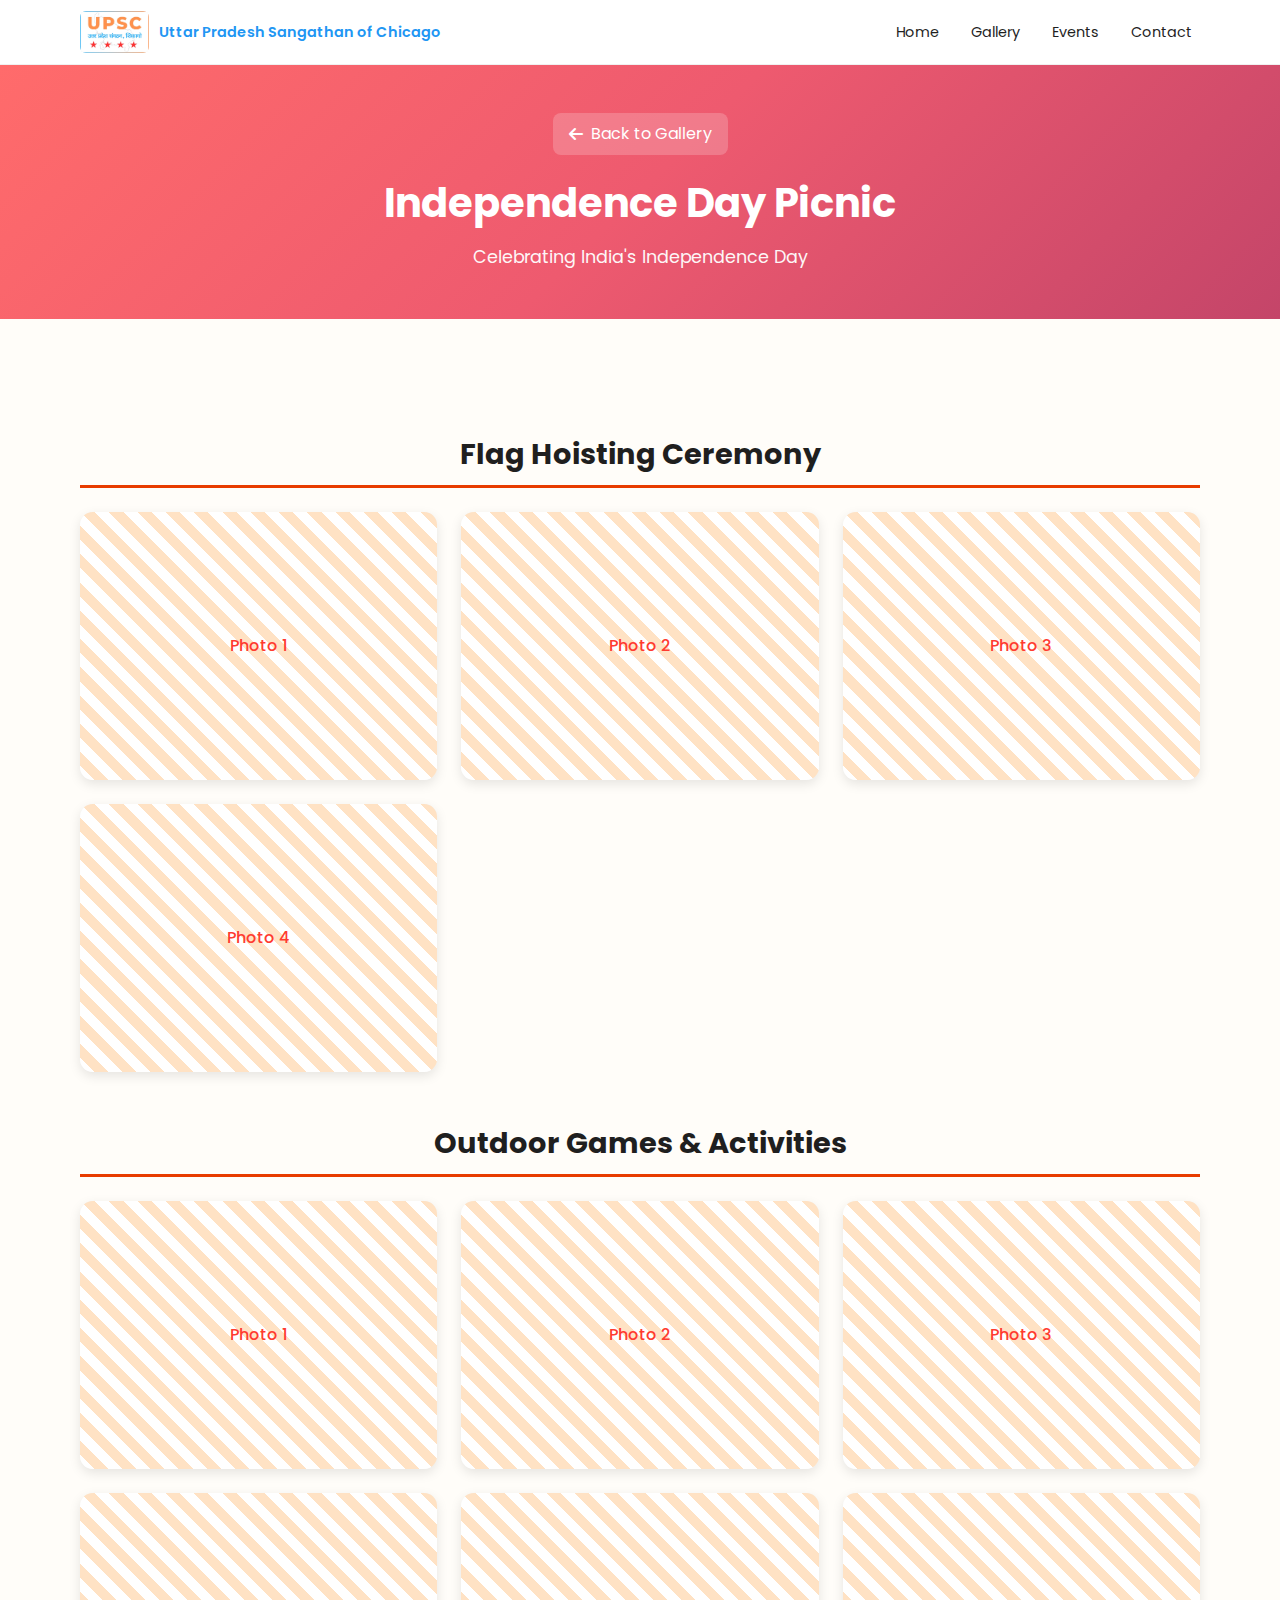
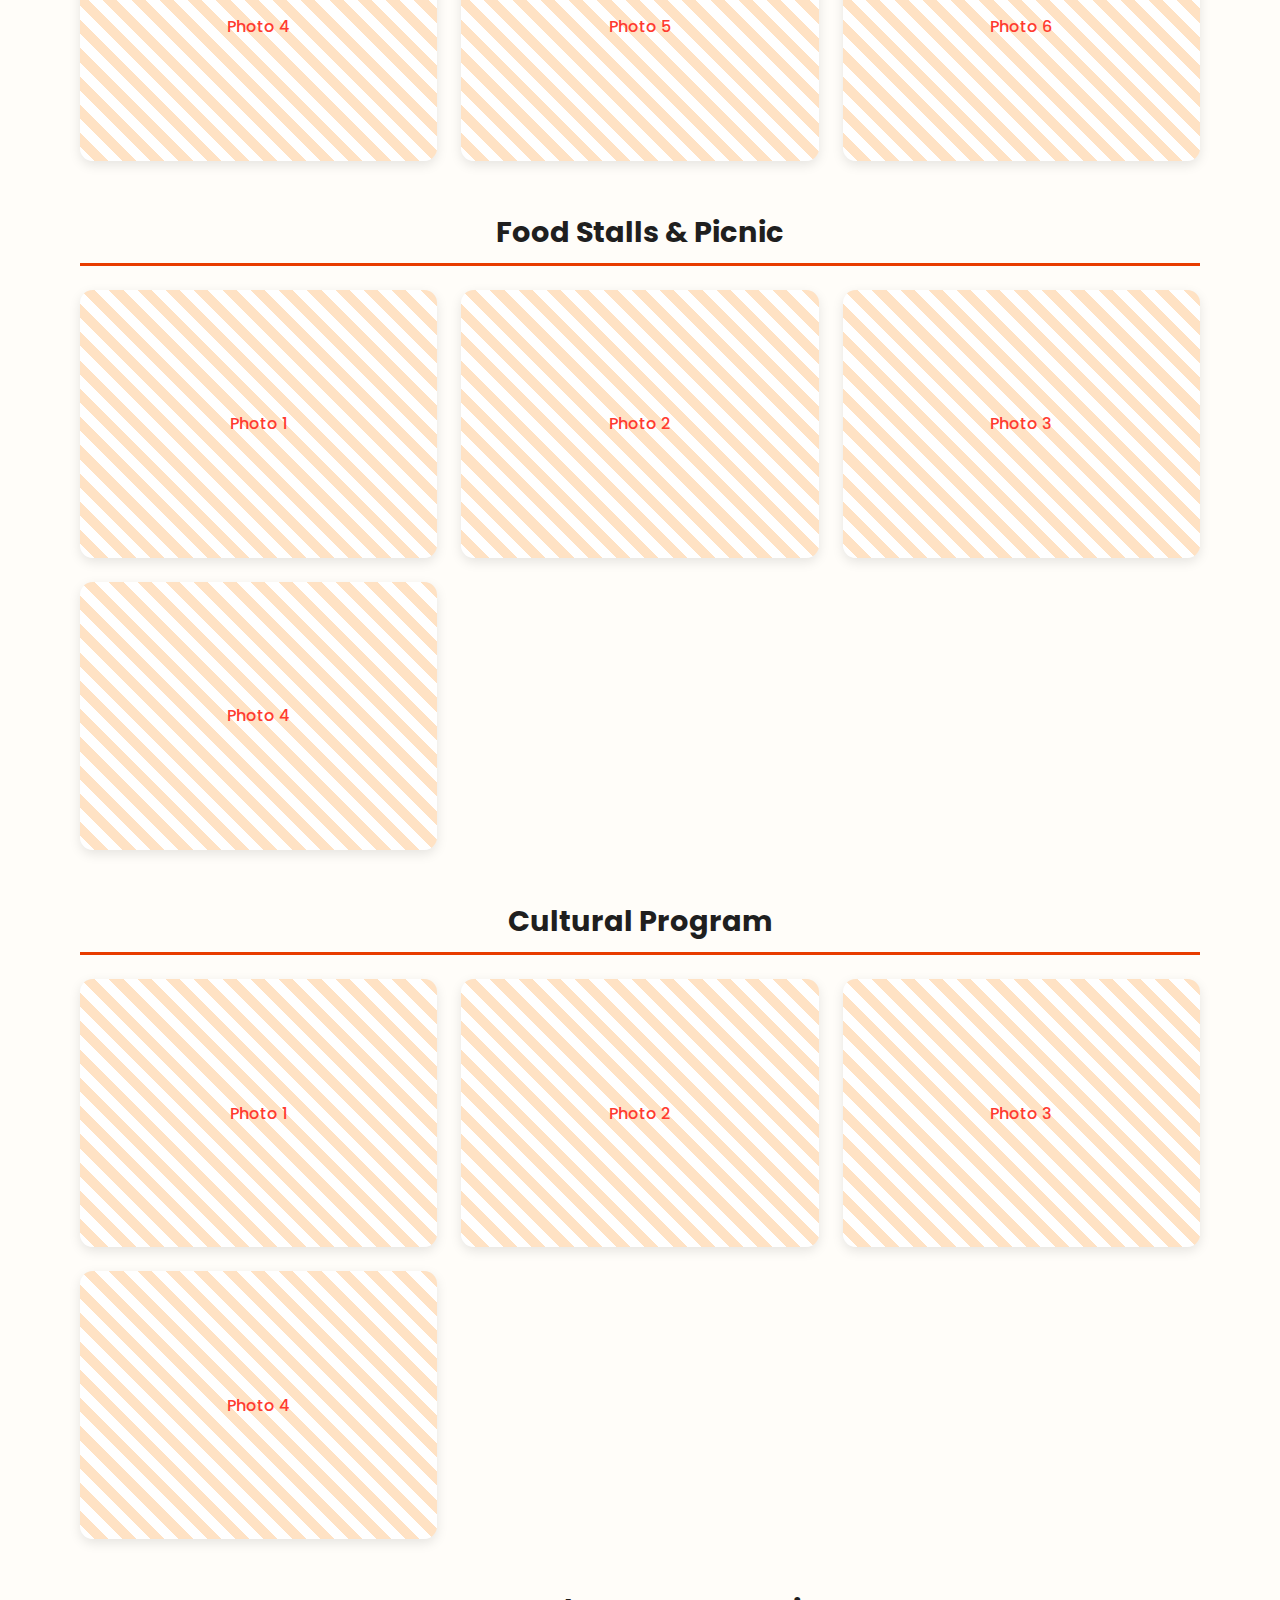
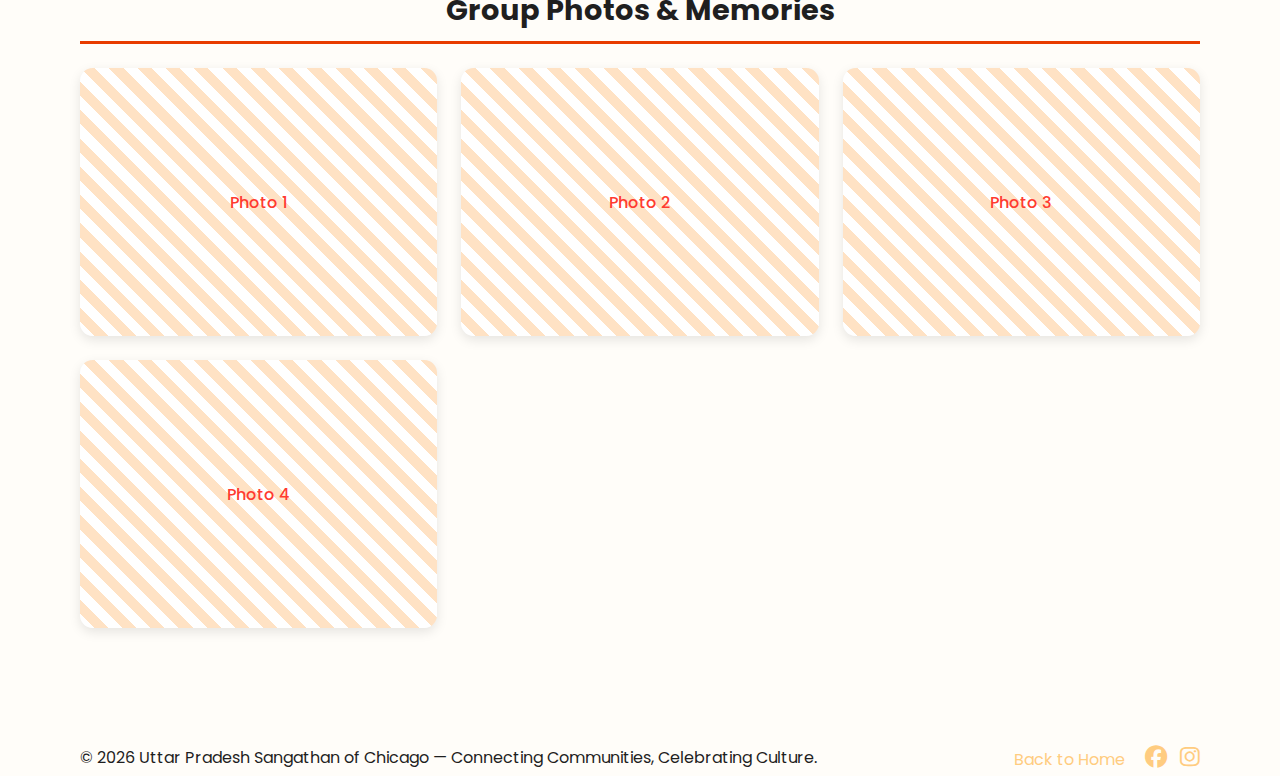
<file: gallery/independence-day.html>
<!DOCTYPE html>
<html lang="en">
<head>
  <meta charset="UTF-8" />
  <meta name="viewport" content="width=device-width, initial-scale=1.0" />
  <title>Independence Day Picnic Gallery - UPSC Chicago</title>
  <meta name="description" content="Photos from Independence Day Picnic - Uttar Pradesh Sangathan of Chicago" />

  <!-- Favicon -->
  <link rel="icon" type="image/png" href="../logo.jpg" />
  <link rel="apple-touch-icon" href="../logo.jpg" />

  <link rel="stylesheet" href="../styles.css" />
  <link rel="preconnect" href="https://fonts.googleapis.com">
  <link rel="preconnect" href="https://fonts.gstatic.com" crossorigin>
  <link href="https://fonts.googleapis.com/css2?family=Poppins:wght@300;400;500;600;700&display=swap" rel="stylesheet">
  <link
  rel="stylesheet"
  href="https://cdnjs.cloudflare.com/ajax/libs/font-awesome/6.5.0/css/all.min.css"
	/>

  <style>
    .event-gallery-header {
      background: linear-gradient(135deg, #ff6b6b 0%, #ee5a6f 50%, #c44569 100%);
      color: white;
      padding: 3rem 0;
      text-align: center;
    }
    
    .event-gallery-header h1 {
      font-size: 2.5rem;
      margin-bottom: 0.5rem;
    }
    
    .event-gallery-header p {
      font-size: 1.1rem;
      opacity: 0.95;
    }
    
    .back-link {
      display: inline-flex;
      align-items: center;
      gap: 0.5rem;
      color: white;
      text-decoration: none;
      margin-bottom: 1rem;
      padding: 0.5rem 1rem;
      background: rgba(255, 255, 255, 0.2);
      border-radius: 0.5rem;
      transition: all 0.3s ease;
    }
    
    .back-link:hover {
      background: rgba(255, 255, 255, 0.3);
      transform: translateX(-5px);
    }
    
    .photo-section {
      margin: 3rem 0;
    }
    
    .photo-section h2 {
      font-size: 1.8rem;
      margin-bottom: 1.5rem;
      color: var(--text-main);
      border-bottom: 3px solid var(--orange);
      padding-bottom: 0.5rem;
    }
    
    .photo-grid {
      display: grid;
      grid-template-columns: repeat(auto-fill, minmax(280px, 1fr));
      gap: 1.5rem;
      margin-top: 1.5rem;
    }
    
    .photo-item {
      position: relative;
      border-radius: 0.8rem;
      overflow: hidden;
      box-shadow: 0 4px 12px rgba(0, 0, 0, 0.1);
      transition: transform 0.3s ease, box-shadow 0.3s ease;
      background: #f5f5f5;
      aspect-ratio: 4/3;
    }
    
    .photo-item:hover {
      transform: translateY(-5px);
      box-shadow: 0 8px 20px rgba(0, 0, 0, 0.15);
    }
    
    .photo-item img {
      width: 100%;
      height: 100%;
      object-fit: cover;
      display: block;
    }
    
    .photo-placeholder {
      width: 100%;
      height: 100%;
      display: flex;
      align-items: center;
      justify-content: center;
      background: repeating-linear-gradient(
        45deg,
        #fff,
        #fff 10px,
        #ffe2c4 10px,
        #ffe2c4 20px
      );
      color: var(--red);
      font-weight: 500;
      text-align: center;
      padding: 1rem;
    }
    
    .photo-caption {
      position: absolute;
      bottom: 0;
      left: 0;
      right: 0;
      background: linear-gradient(to top, rgba(0,0,0,0.8), transparent);
      color: white;
      padding: 1rem;
      font-size: 0.9rem;
      opacity: 0;
      transition: opacity 0.3s ease;
    }
    
    .photo-item:hover .photo-caption {
      opacity: 1;
    }
    
    @media (max-width: 768px) {
      .event-gallery-header h1 {
        font-size: 2rem;
      }
      
      .photo-grid {
        grid-template-columns: repeat(auto-fill, minmax(200px, 1fr));
        gap: 1rem;
      }
    }
  </style>
</head>
<body>
  <!-- Header -->
  <header class="site-header">
    <div class="container nav-container">
      <div class="logo">
        <a href="../index.html">
          <img
            src="../logo.jpg"
            alt="UPSC - Uttar Pradesh Sangathan of Chicago logo"
            class="logo-image"
          />
          <span class="logo-text-en">Uttar Pradesh Sangathan of Chicago</span>
        </a>
      </div>

      <nav class="nav" id="navbar">
        <a href="../index.html#home">Home</a>
        <a href="../index.html#gallery">Gallery</a>
        <a href="../index.html#events">Events</a>
        <a href="../index.html#contact">Contact</a>
      </nav>

      <button class="nav-toggle" id="navToggle" aria-label="Toggle navigation">
        ☰
      </button>
    </div>
  </header>

  <!-- Event Gallery Header -->
  <div class="event-gallery-header">
    <div class="container">
      <a href="../index.html#gallery" class="back-link">
        <i class="fas fa-arrow-left"></i> Back to Gallery
      </a>
      <h1>Independence Day Picnic</h1>
      <p>Celebrating India's Independence Day</p>
    </div>
  </div>

  <!-- Photo Sections -->
  <main class="section">
    <div class="container">
      <!-- Flag Hoisting -->
      <section class="photo-section">
        <h2>Flag Hoisting Ceremony</h2>
        <div class="photo-grid">
          <div class="photo-item">
            <div class="photo-placeholder">Photo 1</div>
            <div class="photo-caption">Flag hoisting moment</div>
          </div>
          <div class="photo-item">
            <div class="photo-placeholder">Photo 2</div>
            <div class="photo-caption">National anthem</div>
          </div>
          <div class="photo-item">
            <div class="photo-placeholder">Photo 3</div>
            <div class="photo-caption">Patriotic gathering</div>
          </div>
          <div class="photo-item">
            <div class="photo-placeholder">Photo 4</div>
            <div class="photo-caption">Community salute</div>
          </div>
        </div>
      </section>

      <!-- Outdoor Games -->
      <section class="photo-section">
        <h2>Outdoor Games & Activities</h2>
        <div class="photo-grid">
          <div class="photo-item">
            <div class="photo-placeholder">Photo 1</div>
            <div class="photo-caption">Cricket match</div>
          </div>
          <div class="photo-item">
            <div class="photo-placeholder">Photo 2</div>
            <div class="photo-caption">Kids activities</div>
          </div>
          <div class="photo-item">
            <div class="photo-placeholder">Photo 3</div>
            <div class="photo-caption">Relay races</div>
          </div>
          <div class="photo-item">
            <div class="photo-placeholder">Photo 4</div>
            <div class="photo-caption">Team games</div>
          </div>
          <div class="photo-item">
            <div class="photo-placeholder">Photo 5</div>
            <div class="photo-caption">Fun competitions</div>
          </div>
          <div class="photo-item">
            <div class="photo-placeholder">Photo 6</div>
            <div class="photo-caption">Family games</div>
          </div>
        </div>
      </section>

      <!-- Food Stalls -->
      <section class="photo-section">
        <h2>Food Stalls & Picnic</h2>
        <div class="photo-grid">
          <div class="photo-item">
            <div class="photo-placeholder">Photo 1</div>
            <div class="photo-caption">Food stalls</div>
          </div>
          <div class="photo-item">
            <div class="photo-placeholder">Photo 2</div>
            <div class="photo-caption">Picnic setup</div>
          </div>
          <div class="photo-item">
            <div class="photo-placeholder">Photo 3</div>
            <div class="photo-caption">Community dining</div>
          </div>
          <div class="photo-item">
            <div class="photo-placeholder">Photo 4</div>
            <div class="photo-caption">Traditional snacks</div>
          </div>
        </div>
      </section>

      <!-- Cultural Program -->
      <section class="photo-section">
        <h2>Cultural Program</h2>
        <div class="photo-grid">
          <div class="photo-item">
            <div class="photo-placeholder">Photo 1</div>
            <div class="photo-caption">Patriotic songs</div>
          </div>
          <div class="photo-item">
            <div class="photo-placeholder">Photo 2</div>
            <div class="photo-caption">Dance performances</div>
          </div>
          <div class="photo-item">
            <div class="photo-placeholder">Photo 3</div>
            <div class="photo-caption">Stage program</div>
          </div>
          <div class="photo-item">
            <div class="photo-placeholder">Photo 4</div>
            <div class="photo-caption">Community talent</div>
          </div>
        </div>
      </section>

      <!-- Group Photos -->
      <section class="photo-section">
        <h2>Group Photos & Memories</h2>
        <div class="photo-grid">
          <div class="photo-item">
            <div class="photo-placeholder">Photo 1</div>
            <div class="photo-caption">Community group photo</div>
          </div>
          <div class="photo-item">
            <div class="photo-placeholder">Photo 2</div>
            <div class="photo-caption">Family memories</div>
          </div>
          <div class="photo-item">
            <div class="photo-placeholder">Photo 3</div>
            <div class="photo-caption">Friends together</div>
          </div>
          <div class="photo-item">
            <div class="photo-placeholder">Photo 4</div>
            <div class="photo-caption">Celebration finale</div>
          </div>
        </div>
      </section>
    </div>
  </main>

  <!-- Footer -->
  <footer class="site-footer">
    <div class="container footer-content">
      <p>© <span id="year"></span> Uttar Pradesh Sangathan of Chicago — Connecting Communities, Celebrating Culture.</p>
      <div class="footer-links">
        <a href="../index.html">Back to Home</a>
        <span class="footer-social">
          <a href="https://www.facebook.com/groups/883422379787879/" target="_blank" class="footer-icon">
            <i class="fab fa-facebook"></i>
          </a>
          <a href="https://instagram.com" target="_blank" class="footer-icon">
            <i class="fab fa-instagram"></i>
          </a>
        </span>
      </div>
    </div>
  </footer>

  <script src="../script.js"></script>
</body>
</html>
</file>
<file: styles.css>
/* Color system – tuned to match the logo */
:root {
  --orange: #e83c00;     /* UPSC text */
  --blue: #2196f3;       /* Hindi text / accents */
  --red: #ff3b30;        /* stars / highlights */
  --bg-cream: #fffdf9;
  --bg-alt: #fdf6ec;
  --text-main: #1f1f1f;
  --text-muted: #555555;
}

/* Global styles */
*,
*::before,
*::after {
  box-sizing: border-box;
  margin: 0;
  padding: 0;
}

body {
  font-family: "Poppins", system-ui, -apple-system, BlinkMacSystemFont, "Segoe UI",
    sans-serif;
  line-height: 1.6;
  color: var(--text-main);
  background-color: var(--bg-cream);
}

img {
  max-width: 100%;
  display: block;
}

a {
  text-decoration: none;
  color: inherit;
}

/* Layout helpers */
.container {
  width: min(1120px, 92%);
  margin: 0 auto;
}

.section {
  padding: 4rem 0;
}

.section-alt {
  background-color: var(--bg-alt);
}

.section h2 {
  font-size: 2rem;
  margin-bottom: 0.5rem;
  text-align: center;
}

.section-intro {
  max-width: 720px;
  margin: 0.5rem auto 2.5rem auto;
  text-align: center;
  font-size: 0.98rem;
  color: var(--text-muted);
}

/* Grid system */
.grid {
  display: grid;
  gap: 1.75rem;
}

.two-cols {
  grid-template-columns: repeat(auto-fit, minmax(260px, 1fr));
}

.three-cols {
  grid-template-columns: repeat(auto-fit, minmax(240px, 1fr));
}

.mt-lg {
  margin-top: 2.5rem;
}

.center {
  text-align: center;
}

/* Buttons */
.btn {
  display: inline-block;
  padding: 0.7rem 1.4rem;
  border-radius: 999px;
  font-weight: 500;
  font-size: 0.95rem;
  border: 2px solid transparent;
  transition: all 0.2s ease;
  cursor: pointer;
}

.btn.primary {
  background: linear-gradient(135deg, var(--orange), var(--red));
  color: #ffffff;
}

.btn.primary:hover {
  transform: translateY(-1px);
  box-shadow: 0 8px 18px rgba(0, 0, 0, 0.12);
}

.btn.secondary {
  background-color: #ffffff;
  color: var(--blue);
  border-color: var(--blue);
}

.btn.secondary:hover {
  background-color: var(--blue);
  color: #ffffff;
}

/* Header / Nav */
.site-header {
  position: sticky;
  top: 0;
  z-index: 1000;
  background-color: #ffffff;
  border-bottom: 1px solid rgba(0, 0, 0, 0.06);
}

.nav-container {
  display: flex;
  align-items: center;
  justify-content: space-between;
  padding: 0.7rem 0;
  gap: 1rem;
}

/* Logo uses provided artwork */
.logo {
  display: flex;
  align-items: center;
  gap: 0.6rem;
}

.logo a {
  display: flex;
  align-items: center;
  gap: 0.6rem;
  text-decoration: none;
  color: inherit;
}

.logo-image {
  height: 42px;
  width: auto;
  border-radius: 6px;
}

.logo-text-en {
  font-weight: 600;
  font-size: 0.9rem;
  color: var(--blue);
}

.nav {
  display: flex;
  gap: 1rem;
  font-size: 0.9rem;
}

.nav a {
  padding: 0.3rem 0.5rem;
  border-radius: 999px;
  white-space: nowrap;   /* keep text like "Join Us" on one line */
}

.nav a:hover {
  background-color: rgba(33, 150, 243, 0.08);
}

.nav-toggle {
  display: none;
  background: none;
  border: none;
  font-size: 1.5rem;
  cursor: pointer;
}

/* Hero */
.hero {
  position: relative;
  padding: 4.5rem 0 3.5rem 0;
  overflow: hidden;
}

/* Background image */
.hero::before {
  content: "";
  position: absolute;
  top: 0;
  left: 0;
  width: 100%;
  height: 100%;
  background: url("banner-up.png") center/cover no-repeat;
  filter: blur(4px) brightness(0.7);  /* blur + darken for readability */
  z-index: -2;
}

/* Soft gradient overlay for blending */
.hero::after {
  content: "";
  position: absolute;
  top: 0;
  left: 0;
  width: 100%;
  height: 100%;
  background: linear-gradient(to right, rgba(255,255,255,0.35), rgba(255,255,255,0.5));
  z-index: -1;
}

.hero-content {
  display: grid;
  gap: 2.5rem;
  grid-template-columns: minmax(0, 3fr) minmax(0, 2fr);
  align-items: center;
}

.hero-text h1 {
  font-size: 2.3rem;
  line-height: 1.2;
  margin-bottom: 1rem;
  color: var(--orange);
}

.hero-text p {
  font-size: 0.98rem;
  color: var(--text-muted);
  margin-bottom: 1.5rem;
}

.hero-buttons {
  display: flex;
  flex-wrap: wrap;
  gap: 0.9rem;
  margin-bottom: 1.5rem;
}

.hero-highlights {
  list-style: none;
  font-size: 0.9rem;
  color: var(--text-muted);
}

.hero-highlights li + li {
  margin-top: 0.25rem;
}

/* Big hero logo card */
.hero-visual {
  display: flex;
  justify-content: center;
}

.hero-logo-card {
  background-color: #ffffff;
  border-radius: 1.2rem;
  padding: 1.2rem;
  box-shadow: 0 18px 40px rgba(0, 0, 0, 0.08);
  border: 1px solid rgba(0, 0, 0, 0.04);
}

.hero-logo {
  max-width: 260px;
  height: auto;
}

/* Cards */
.cards .card {
  background-color: #ffffff;
  border-radius: 0.9rem;
  padding: 1.3rem 1.4rem;
  box-shadow: 0 12px 26px rgba(0, 0, 0, 0.04);
  border: 1px solid rgba(0, 0, 0, 0.04);
}

.card h3 {
  margin-bottom: 0.5rem;
  font-size: 1.05rem;
  color: var(--blue);
}

.card p {
  font-size: 0.9rem;
  color: var(--text-muted);
}

.card .meta {
  margin-top: 0.8rem;
  font-size: 0.8rem;
  color: #777;
}

/* Lists */
.checklist,
.bullets {
  list-style: none;
  font-size: 0.9rem;
  color: var(--text-muted);
}

.checklist li {
  position: relative;
  padding-left: 1.5rem;
  margin-bottom: 0.4rem;
}

.checklist li::before {
  content: "✔";
  position: absolute;
  left: 0;
  top: 0.1rem;
  font-size: 0.8rem;
  color: var(--blue);
}

.bullets li {
  margin-bottom: 0.3rem;
}

/* Gallery */
.gallery-grid {
  margin-top: 1rem;
}

.gallery-item-link {
  text-decoration: none;
  color: inherit;
  display: block;
  transition: transform 0.3s ease;
}

.gallery-item-link:hover {
  transform: translateY(-5px);
}

.gallery-item {
  border-radius: 0.8rem;
  background: #ffffff;
  box-shadow: 0 4px 12px rgba(0, 0, 0, 0.1);
  overflow: hidden;
  transition: box-shadow 0.3s ease;
  height: 100%;
  display: flex;
  flex-direction: column;
}

.gallery-item-link:hover .gallery-item {
  box-shadow: 0 8px 20px rgba(0, 0, 0, 0.15);
}

.gallery-item-image {
  width: 100%;
  height: 200px;
  display: flex;
  align-items: center;
  justify-content: center;
  background: repeating-linear-gradient(
      45deg,
      #fff,
      #fff 10px,
      #ffe2c4 10px,
      #ffe2c4 20px
    );
  color: var(--red);
  font-weight: 600;
  font-size: 1.1rem;
  position: relative;
  overflow: hidden;
}

.gallery-item-image::after {
  content: '';
  position: absolute;
  top: 0;
  left: 0;
  right: 0;
  bottom: 0;
  background: linear-gradient(to bottom, transparent 0%, rgba(0,0,0,0.1) 100%);
  opacity: 0;
  transition: opacity 0.3s ease;
}

.gallery-item-link:hover .gallery-item-image::after {
  opacity: 1;
}

.gallery-item-title {
  padding: 1rem 1rem 0.5rem 1rem;
  font-size: 1.2rem;
  font-weight: 600;
  color: var(--text-main);
  text-align: center;
}

.gallery-item-subtitle {
  padding: 0 1rem 1.5rem 1rem;
  font-size: 0.9rem;
  color: var(--text-muted);
  text-align: center;
}

/* Support for images when they're added */
.gallery-item-image img {
  width: 100%;
  height: 100%;
  object-fit: cover;
  display: block;
}

/* Forms */
.contact-form {
  background-color: #ffffff;
  padding: 1.5rem;
  border-radius: 0.9rem;
  box-shadow: 0 12px 26px rgba(0, 0, 0, 0.05);
}

.contact-form iframe {
  width: 100%;
  border: none;
  border-radius: 0.5rem;
}

.form-group {
  margin-bottom: 0.9rem;
}

.form-group label {
  display: block;
  font-size: 0.85rem;
  margin-bottom: 0.25rem;
}

.form-group input,
.form-group textarea {
  width: 100%;
  border-radius: 0.5rem;
  border: 1px solid #ddd;
  padding: 0.5rem 0.6rem;
  font-family: inherit;
  font-size: 0.9rem;
}

.form-group input:focus,
.form-group textarea:focus {
  outline: 2px solid rgba(33, 150, 243, 0.4);
  border-color: var(--blue);
}

.form-note {
  font-size: 0.78rem;
  color: #777;
  margin-top: 0.5rem;
}

.form-note a {
  color: var(--blue);
  text-decoration: underline;
}

.form-message {
  padding: 0.75rem 1rem;
  border-radius: 0.5rem;
  margin-bottom: 1rem;
  font-size: 0.9rem;
}

.form-message.success {
  background-color: #d4edda;
  color: #155724;
  border: 1px solid #c3e6cb;
}

.form-message.error {
  background-color: #f8d7da;
  color: #721c24;
  border: 1px solid #f5c6cb;
}

.form-message.info {
  background-color: #d1ecf1;
  color: #0c5460;
  border: 1px solid #bee5eb;
}

#submitBtn:disabled {
  opacity: 0.6;
  cursor: not-allowed;
}
}

/* Footer */
.site-footer {
  background-color: #1f1f1f;
  color: #f5f5f5;
  padding: 1.3rem 0;
  font-size: 0.82rem;
}

.footer-content {
  display: flex;
  flex-wrap: wrap;
  gap: 0.8rem;
  justify-content: space-between;
  align-items: center;
}

.footer-links a {
  color: #ffcc80;
}

.footer-links a:hover {
  text-decoration: underline;
}

/* Responsive */
@media (max-width: 800px) {
  .hero-content {
    grid-template-columns: 1fr;
  }

  .hero {
    padding-top: 4rem;
  }

  .hero-visual {
    order: -1;
  }

  .nav {
    position: absolute;
    top: 56px;
    right: 0;
    left: 0;
    flex-direction: column;
    background-color: #ffffff;
    padding: 0.8rem 1rem 1rem 1rem;
    border-bottom: 1px solid rgba(0, 0, 0, 0.06);
    display: none;
  }

  .nav.open {
    display: flex;
  }

  .nav a {
    padding: 0.4rem 0.6rem;
  }

  .nav-toggle {
    display: inline-block;
  }

  .logo-text-en {
    display: none; /* keep header compact on phones */
  }
}

@media (max-width: 480px) {
  .hero-text h1 {
    font-size: 1.8rem;
  }

  .btn {
    width: 100%;
    text-align: center;
  }
}
/* Social Icons - Header */
.social-header {
  display: flex;
  align-items: center;
  gap: 0.6rem;
  margin-left: 1rem;
}

.social-icon {
  font-size: 1.1rem;
  color: var(--blue);
  transition: 0.2s ease;
}

.social-icon:hover {
  color: var(--orange);
  transform: translateY(-2px);
}

/* Social Icons - Footer */
.footer-social {
  display: inline-flex;
  gap: 0.8rem;
  margin-left: 1rem;
}

.footer-icon {
  font-size: 1.4rem;
  color: #ffcc80;
  transition: 0.2s ease;
}

.footer-icon:hover {
  color: var(--orange);
  transform: translateY(-2px);
}
</file>
